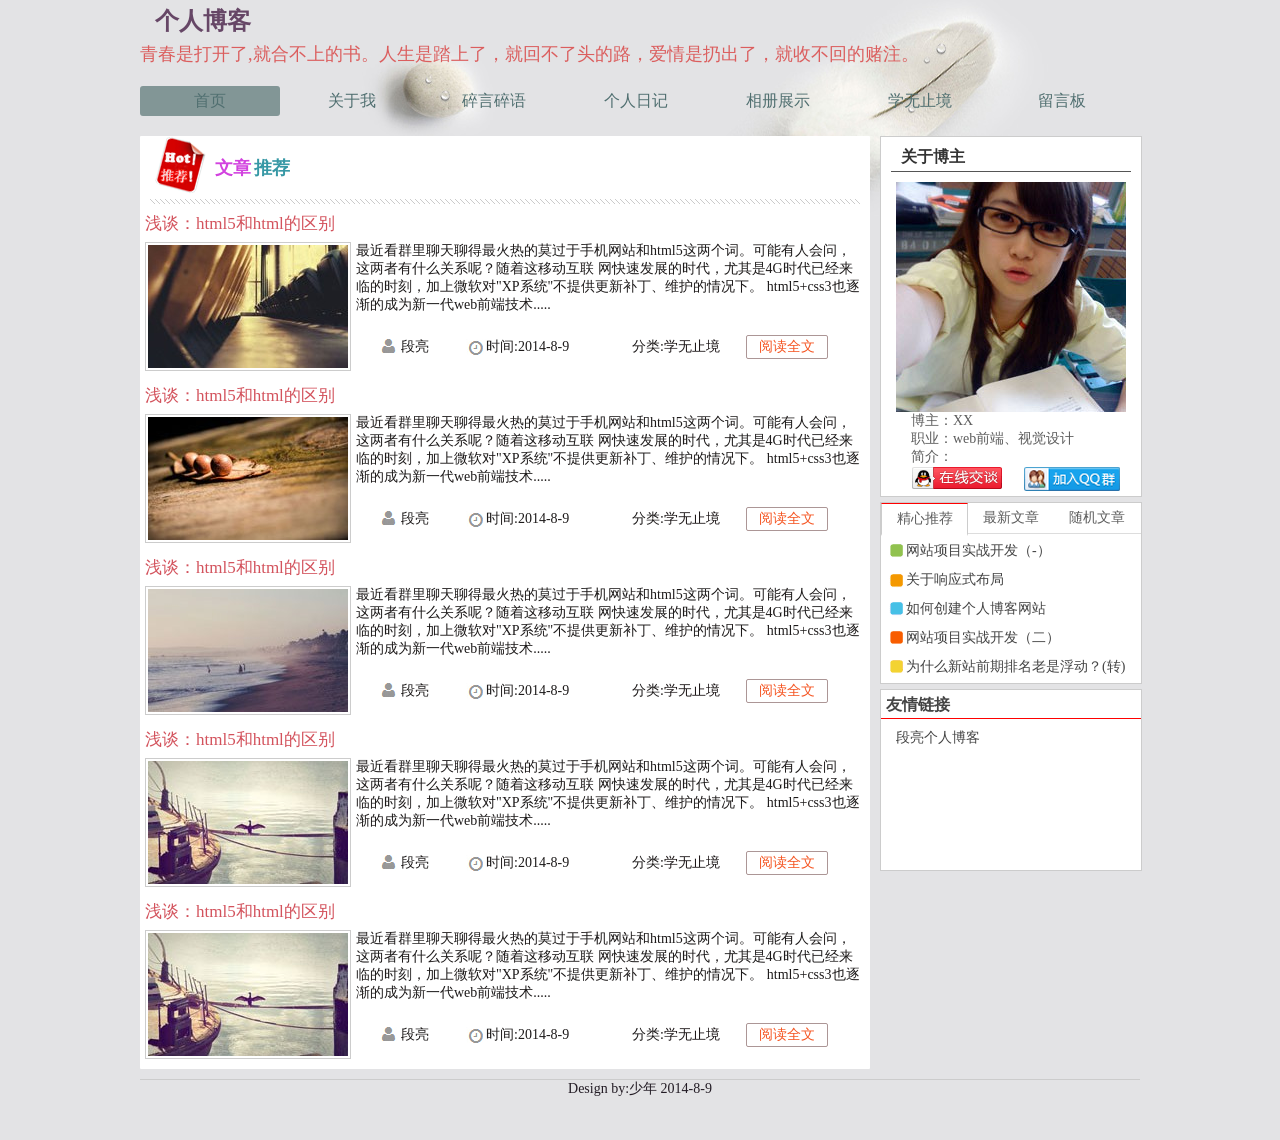
<file: web-blog/index.html>
<!DOCTYPE HTML>
<html lang="zh-CN">
<head>
<meta charset="UTF-8">
<title>个人博客</title>
<meta name="keywords" content="个人博客" />
<meta name="description" content="" />
<link rel="stylesheet" href="css/index.css"/>
<link rel="stylesheet" href="css/style.css"/>
<script type="text/javascript" src="js/jquery1.42.min.js"></script>
<script type="text/javascript" src="js/jquery.SuperSlide.2.1.1.js"></script>
<!--[if lt IE 9]>
<script src="js/html5.js"></script>
<![endif]-->
</head>

<body>
    <!--header start-->
    <div id="header">
      <h1>个人博客</h1>
      <p>青春是打开了,就合不上的书。人生是踏上了，就回不了头的路，爱情是扔出了，就收不回的赌注。</p>    
    </div>
     <!--header end-->
    <!--nav-->
     <div id="nav">
        <ul>
         <li><a href="index.html">首页</a></li>
         <li><a href="about.html">关于我</a></li>
         <li><a href="shuo.html">碎言碎语</a></li>
         <li><a href="riji.html">个人日记</a></li>
         <li><a href="xc.html">相册展示</a></li>
         <li><a href="learn.html">学无止境</a></li>
         <li><a href="guestbook.html">留言板</a></li>
         <div class="clear"></div>
        </ul>
      </div>
       <!--nav end-->
    <!--content start-->
    <div id="content">
         <!--left-->
         <div class="left" id="c_left">
           <div class="s_tuijian">
           <h2>文章<span>推荐</span></h2>
           </div>
          <div class="content_text">
           <!--wz-->
           <div class="wz">
            <h3><a href="#" title="浅谈：html5和html的区别">浅谈：html5和html的区别</a></h3>
             <dl>
               <dt><img src="images/s.jpg" width="200"  height="123" alt=""></dt>
               <dd>
                 <p class="dd_text_1">最近看群里聊天聊得最火热的莫过于手机网站和html5这两个词。可能有人会问，这两者有什么关系呢？随着这移动互联
                 网快速发展的时代，尤其是4G时代已经来临的时刻，加上微软对"XP系统"不提供更新补丁、维护的情况下。
               html5+css3也逐渐的成为新一代web前端技术.....</p>
               <p class="dd_text_2">
               <span class="left author">段亮</span><span class="left sj">时间:2014-8-9</span>
               <span class="left fl">分类:<a href="#" title="学无止境">学无止境</a></span><span class="left yd"><a href="#" title="阅读全文">阅读全文</a>
               </span>
                <div class="clear"></div>
               </p>
               </dd>
               <div class="clear"></div>
             </dl>
            </div>
           <!--wz end-->
            <!--wz-->
           <div class="wz">
            <h3><a href="#" title="浅谈：html5和html的区别">浅谈：html5和html的区别</a></h3>
             <dl>
               <dt><img src="images/s1.jpg" width="200" height="123" alt=""></dt>
               <dd>
                 <p class="dd_text_1">最近看群里聊天聊得最火热的莫过于手机网站和html5这两个词。可能有人会问，这两者有什么关系呢？随着这移动互联
                 网快速发展的时代，尤其是4G时代已经来临的时刻，加上微软对"XP系统"不提供更新补丁、维护的情况下。
               html5+css3也逐渐的成为新一代web前端技术.....</p>
               <p class="dd_text_2">
               <span class="left author">段亮</span><span class="left sj">时间:2014-8-9</span>
               <span class="left fl">分类:<a href="#" title="学无止境">学无止境</a></span><span class="left yd"><a href="#" title="阅读全文">阅读全文</a>
               </span>
                <div class="clear"></div>
               </p>
               </dd>
               <div class="clear"></div>
             </dl>
            </div>
           <!--wz end-->
            <!--wz-->
           <div class="wz">
            <h3><a href="#" title="浅谈：html5和html的区别">浅谈：html5和html的区别</a></h3>
             <dl>
               <dt><img src="images/s2.jpg" width="200" height="123" alt=""></dt>
               <dd>
                 <p class="dd_text_1">最近看群里聊天聊得最火热的莫过于手机网站和html5这两个词。可能有人会问，这两者有什么关系呢？随着这移动互联
                 网快速发展的时代，尤其是4G时代已经来临的时刻，加上微软对"XP系统"不提供更新补丁、维护的情况下。
               html5+css3也逐渐的成为新一代web前端技术.....</p>
               <p class="dd_text_2">
               <span class="left author">段亮</span><span class="left sj">时间:2014-8-9</span>
               <span class="left fl">分类:<a href="#" title="学无止境">学无止境</a></span><span class="left yd"><a href="#" title="阅读全文">阅读全文</a>
               </span>
                <div class="clear"></div>
               </p>
               </dd>
               <div class="clear"></div>
             </dl>
            </div>
           <!--wz end-->
           <!--wz-->
           <div class="wz">
            <h3><a href="#" title="浅谈：html5和html的区别">浅谈：html5和html的区别</a></h3>
             <dl>
               <dt><img src="images/s3.jpg" width="200" height="123" alt=""></dt>
               <dd>
                 <p class="dd_text_1">最近看群里聊天聊得最火热的莫过于手机网站和html5这两个词。可能有人会问，这两者有什么关系呢？随着这移动互联
                 网快速发展的时代，尤其是4G时代已经来临的时刻，加上微软对"XP系统"不提供更新补丁、维护的情况下。
               html5+css3也逐渐的成为新一代web前端技术.....</p>
               <p class="dd_text_2">
               <span class="left author">段亮</span><span class="left sj">时间:2014-8-9</span>
               <span class="left fl">分类:<a href="#" title="学无止境">学无止境</a></span><span class="left yd"><a href="#" title="阅读全文">阅读全文</a>
               </span>
                <div class="clear"></div>
               </p>
               </dd>
               <div class="clear"></div>
             </dl>
            </div>
           <!--wz end-->
            <!--wz-->
           <div class="wz">
            <h3><a href="#" title="浅谈：html5和html的区别">浅谈：html5和html的区别</a></h3>
             <dl>
               <dt><img src="images/s3.jpg" width="200" height="123" alt=""></dt>
               <dd>
                 <p class="dd_text_1">最近看群里聊天聊得最火热的莫过于手机网站和html5这两个词。可能有人会问，这两者有什么关系呢？随着这移动互联
                 网快速发展的时代，尤其是4G时代已经来临的时刻，加上微软对"XP系统"不提供更新补丁、维护的情况下。
               html5+css3也逐渐的成为新一代web前端技术.....</p>
               <p class="dd_text_2">
               <span class="left author">段亮</span><span class="left sj">时间:2014-8-9</span>
               <span class="left fl">分类:<a href="#" title="学无止境">学无止境</a></span><span class="left yd"><a href="#" title="阅读全文">阅读全文</a>
               </span>
                <div class="clear"></div>
               </p>
               </dd>
               <div class="clear"></div>
             </dl>
            </div>
           <!--wz end-->
              
                             
           </div>
         </div>
         <!--left end-->
         <!--right-->
         <div class="right" id="c_right">
          <div class="s_about">
          <h2>关于博主</h2>
           <img src="images/my.jpg" width="230" height="230" alt="博主"/>
           <p>博主：XX</p>
           <p>职业：web前端、视觉设计</p>
           <p>简介：</p>
           <p>
           <a href="#" title="联系博主"><span class="left b_1"></span></a><a href="#" title="加入QQ群，一起学习！"><span class="left b_2"></span></a>
           <div class="clear"></div>
           </p>
          </div>
          <!--栏目分类-->
           <div class="lanmubox">
              <div class="hd">
               <ul><li>精心推荐</li><li>最新文章</li><li class="hd_3">随机文章</li></ul>
              </div>
              <div class="bd">
                <ul>
					<li><a href="#" title="网站项目实战开发（-）">网站项目实战开发（-）</a></li>
					<li><a href="#" title="关于响应式布局">关于响应式布局</a></li>
					<li><a href="#" title="如何创建个人博客网站">如何创建个人博客网站</a></li>
					<li><a href="#" title="网站项目实战开发（二）">网站项目实战开发（二）</a></li>
					<li><a href="#" title="为什么新站前期排名老是浮动？(转)">为什么新站前期排名老是浮动？(转)</a></li>
				</ul>
                 <ul>
					<li><a href="#" title="网站项目实战开发（-）">网站项目实战开发（-）</a></li>
					<li><a href="#" title="关于响应式布局">关于响应式布局</a></li>
					<li><a href="#" title="如何创建个人博客网站">如何创建个人博客网站</a></li>
					<li><a href="#" title="网站项目实战开发（二）">网站项目实战开发（二）</a></li>
					<li><a href="#" title="为什么新站前期排名老是浮动？(转)">为什么新站前期排名老是浮动？(转)</a></li>
				</ul>
                 <ul>
					<li><a href="#" title="网站项目实战开发（-）">网站项目实战开发（-）</a></li>
					<li><a href="#" title="关于响应式布局">关于响应式布局</a></li>
					<li><a href="#" title="如何创建个人博客网站">如何创建个人博客网站</a></li>
					<li><a href="#" title="网站项目实战开发（二）">网站项目实战开发（二）</a></li>
					<li><a href="#" title="为什么新站前期排名老是浮动？(转)">为什么新站前期排名老是浮动？(转)</a></li>
				</ul>
                 
                
              </div>
           </div>
           <!--end-->
           <div class="link">
            <h2>友情链接</h2>
            <p><a href="http://www.duanliang920.com">段亮个人博客</a></p>
           </div>
         </div>
         <!--right end-->
         <div class="clear"></div>
    </div>
    <!--content end-->
    <!--footer start-->
    <div id="footer">
     <p>Design by:<a href="http://www.duanliang920.com" target="_blank">少年</a> 2014-8-9</p>
    </div>
    <!--footer end-->
    <script type="text/javascript">jQuery(".lanmubox").slide({easing:"easeOutBounce",delayTime:400});</script>
    <script  type="text/javascript" src="js/nav.js"></script>

</body>
</html>
</file>
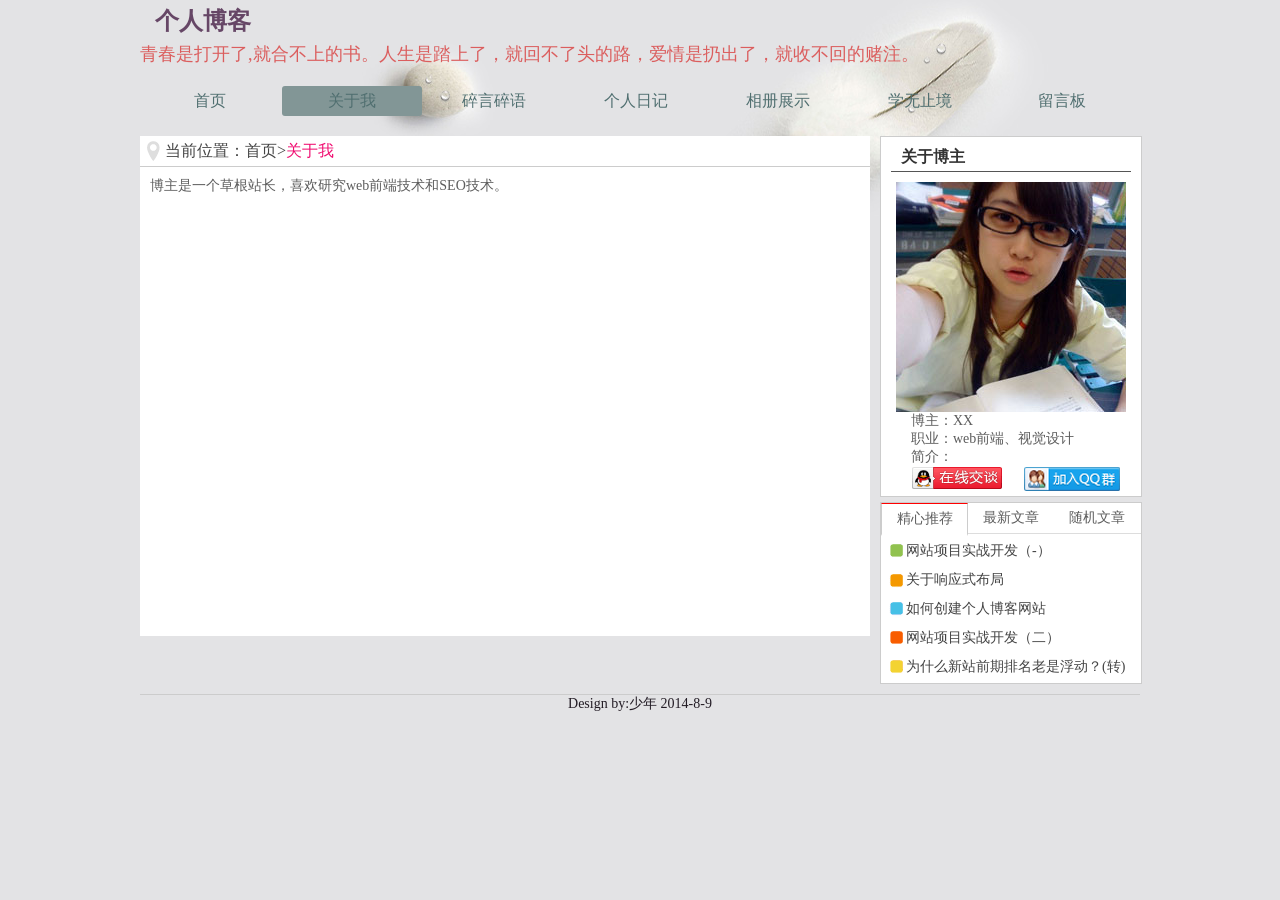
<file: web-blog/about.html>
<!DOCTYPE HTML>
<html lang="zh-CN">
<head>
<meta charset="UTF-8">
<title>关于我-个人博客</title>
<meta name="keywords" content="个人博客" />
<meta name="description" content="" />
<link rel="stylesheet" href="css/index.css"/>
<link rel="stylesheet" href="css/style.css"/>
<script type="text/javascript" src="js/jquery1.42.min.js"></script>
<script type="text/javascript" src="js/jquery.SuperSlide.2.1.1.js"></script>
<!--[if lt IE 9]>
<script src="js/html5.js"></script>
<![endif]-->
</head>

<body>
      <!--header start-->
    <div id="header">
      <h1>个人博客</h1>
      <p>青春是打开了,就合不上的书。人生是踏上了，就回不了头的路，爱情是扔出了，就收不回的赌注。</p>    
    </div>
     <!--header end-->
    <!--nav-->
     <div id="nav">
         <ul>
         <li><a href="index.html">首页</a></li>
         <li><a href="about.html">关于我</a></li>
         <li><a href="shuo.html">碎言碎语</a></li>
         <li><a href="riji.html">个人日记</a></li>
         <li><a href="xc.html">相册展示</a></li>
         <li><a href="learn.html">学无止境</a></li>
         <li><a href="guestbook.html">留言板</a></li>
         <div class="clear"></div>
        </ul>
      </div>
       <!--nav end-->
    <!--content start-->
    <div id="content">
       <!--left-->
         <div class="left" id="about_me">
           <div class="weizi">
           <div class="wz_text">当前位置：<a href="#">首页</a>><h1>关于我</h1></div>
           </div>
           <div class="about_content">
             博主是一个草根站长，喜欢研究web前端技术和SEO技术。
           </div>
         </div>
         <!--end left -->
         <!--right-->
          <div class="right" id="c_right">
          <div class="s_about">
          <h2>关于博主</h2>
           <img src="images/my.jpg" width="230" height="230" alt="博主"/>
           <p>博主：XX</p>
           <p>职业：web前端、视觉设计</p>
           <p>简介：</p>
           <p>
           <a href="#" title="联系博主"><span class="left b_1"></span></a><a href="#" title="加入QQ群，一起学习！"><span class="left b_2"></span></a>
           <div class="clear"></div>
           </p>
          </div>
          <!--栏目分类-->
           <div class="lanmubox">
              <div class="hd">
               <ul><li>精心推荐</li><li>最新文章</li><li class="hd_3">随机文章</li></ul>
              </div>
              <div class="bd">
                <ul>
					<li><a href="#" title="网站项目实战开发（-）">网站项目实战开发（-）</a></li>
					<li><a href="#" title="关于响应式布局">关于响应式布局</a></li>
					<li><a href="#" title="如何创建个人博客网站">如何创建个人博客网站</a></li>
					<li><a href="#" title="网站项目实战开发（二）">网站项目实战开发（二）</a></li>
					<li><a href="#" title="为什么新站前期排名老是浮动？(转)">为什么新站前期排名老是浮动？(转)</a></li>
				</ul>
                 <ul>
					<li><a href="#" title="网站项目实战开发（-）">网站项目实战开发（-）</a></li>
					<li><a href="#" title="关于响应式布局">关于响应式布局</a></li>
					<li><a href="#" title="如何创建个人博客网站">如何创建个人博客网站</a></li>
					<li><a href="#" title="网站项目实战开发（二）">网站项目实战开发（二）</a></li>
					<li><a href="#" title="为什么新站前期排名老是浮动？(转)">为什么新站前期排名老是浮动？(转)</a></li>
				</ul>
                 <ul>
					<li><a href="#" title="网站项目实战开发（-）">网站项目实战开发（-）</a></li>
					<li><a href="#" title="关于响应式布局">关于响应式布局</a></li>
					<li><a href="#" title="如何创建个人博客网站">如何创建个人博客网站</a></li>
					<li><a href="#" title="网站项目实战开发（二）">网站项目实战开发（二）</a></li>
					<li><a href="#" title="为什么新站前期排名老是浮动？(转)">为什么新站前期排名老是浮动？(转)</a></li>
				</ul>
                 
                
              </div>
           </div>
           <!--end-->
         </div>
         <!--end  right-->
         <div class="clear"></div>
         
    </div>
    <!--content end-->
    <!--footer-->
    <div id="footer">
     <p>Design by:少年 2014-8-9</p>
    </div>
    <!--footer end-->
    <script type="text/javascript">jQuery(".lanmubox").slide({easing:"easeOutBounce",delayTime:400});</script>
    <script  type="text/javascript" src="js/nav.js"></script>
</body>
</html>
</file>
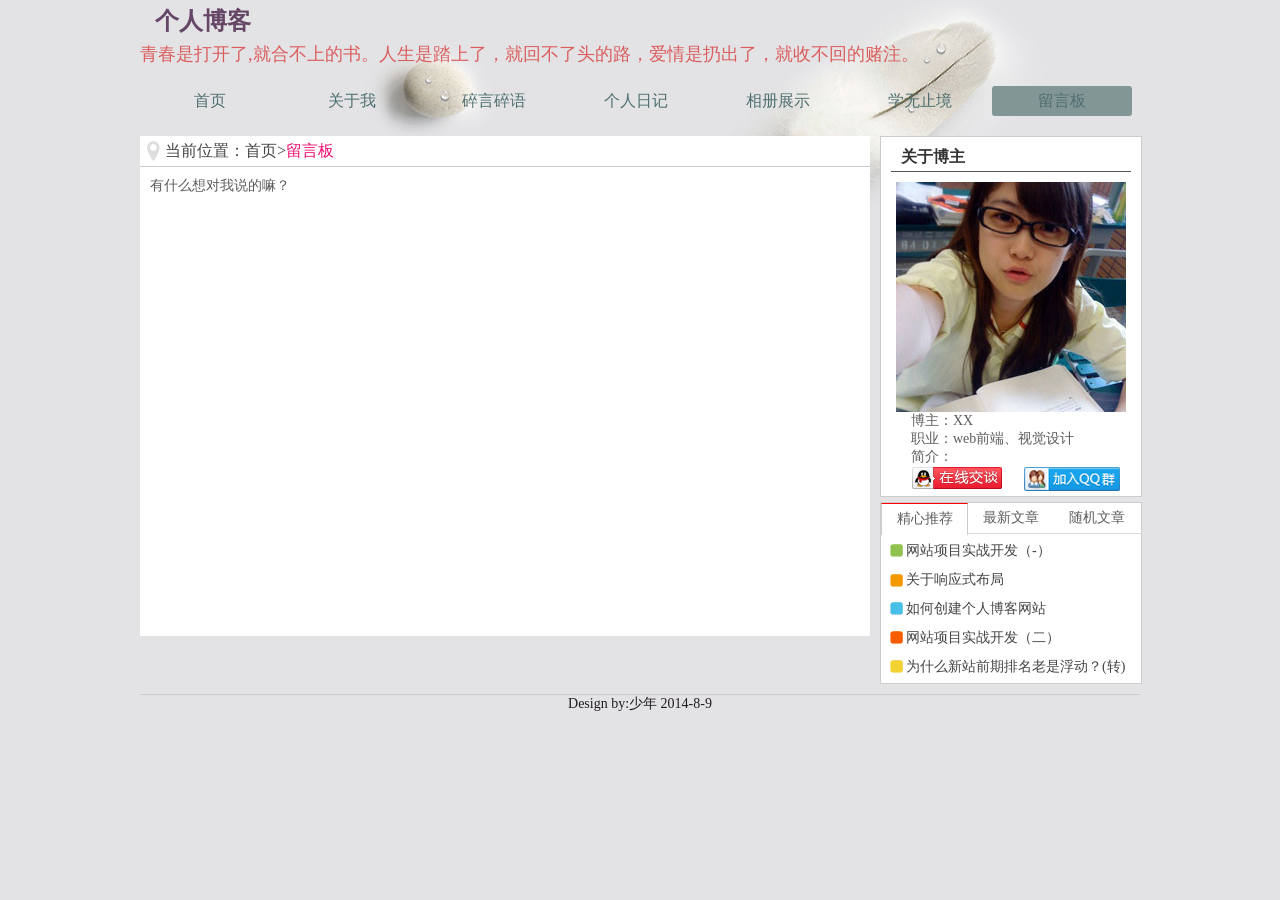
<file: web-blog/guestbook.html>
<!DOCTYPE HTML>
<html lang="zh-CN">
<head>
<meta charset="UTF-8">
<title>留言板-个人博客</title>
<meta name="keywords" content="个人博客" />
<meta name="description" content="" />
<link rel="stylesheet" href="css/index.css"/>
<link rel="stylesheet" href="css/style.css"/>
<script type="text/javascript" src="js/jquery1.42.min.js"></script>
<script type="text/javascript" src="js/jquery.SuperSlide.2.1.1.js"></script>
<!--[if lt IE 9]>
<script src="js/html5.js"></script>
<![endif]-->
</head>

<body>
      <!--header start-->
    <div id="header">
      <h1>个人博客</h1>
      <p>青春是打开了,就合不上的书。人生是踏上了，就回不了头的路，爱情是扔出了，就收不回的赌注。</p>    
    </div>
     <!--header end-->
    <!--nav-->
     <div id="nav">
         <ul>
         <li><a href="index.html">首页</a></li>
         <li><a href="about.html">关于我</a></li>
         <li><a href="shuo.html">碎言碎语</a></li>
         <li><a href="riji.html">个人日记</a></li>
         <li><a href="xc.html">相册展示</a></li>
         <li><a href="learn.html">学无止境</a></li>
         <li><a href="guestbook.html">留言板</a></li>
         <div class="clear"></div>
        </ul>
      </div>
       <!--nav end-->
    <!--content start-->
    <div id="content">
       <!--left-->
         <div class="left" id="guestbook">
           <div class="weizi">
           <div class="wz_text">当前位置：<a href="#">首页</a>><h1>留言板</h1></div>
           </div>
           <div class="g_content">
             有什么想对我说的嘛？
           </div>
         </div>
         <!--end left -->
         <!--right-->
          <div class="right" id="c_right">
          <div class="s_about">
          <h2>关于博主</h2>
           <img src="images/my.jpg" width="230" height="230" alt="博主"/>
           <p>博主：XX</p>
           <p>职业：web前端、视觉设计</p>
           <p>简介：</p>
           <p>
           <a href="#" title="联系博主"><span class="left b_1"></span></a><a href="#" title="加入QQ群，一起学习！"><span class="left b_2"></span></a>
           <div class="clear"></div>
           </p>
          </div>
          <!--栏目分类-->
           <div class="lanmubox">
              <div class="hd">
               <ul><li>精心推荐</li><li>最新文章</li><li class="hd_3">随机文章</li></ul>
              </div>
              <div class="bd">
                <ul>
					<li><a href="#" title="网站项目实战开发（-）">网站项目实战开发（-）</a></li>
					<li><a href="#" title="关于响应式布局">关于响应式布局</a></li>
					<li><a href="#" title="如何创建个人博客网站">如何创建个人博客网站</a></li>
					<li><a href="#" title="网站项目实战开发（二）">网站项目实战开发（二）</a></li>
					<li><a href="#" title="为什么新站前期排名老是浮动？(转)">为什么新站前期排名老是浮动？(转)</a></li>
				</ul>
                 <ul>
					<li><a href="#" title="网站项目实战开发（-）">网站项目实战开发（-）</a></li>
					<li><a href="#" title="关于响应式布局">关于响应式布局</a></li>
					<li><a href="#" title="如何创建个人博客网站">如何创建个人博客网站</a></li>
					<li><a href="#" title="网站项目实战开发（二）">网站项目实战开发（二）</a></li>
					<li><a href="#" title="为什么新站前期排名老是浮动？(转)">为什么新站前期排名老是浮动？(转)</a></li>
				</ul>
                 <ul>
					<li><a href="#" title="网站项目实战开发（-）">网站项目实战开发（-）</a></li>
					<li><a href="#" title="关于响应式布局">关于响应式布局</a></li>
					<li><a href="#" title="如何创建个人博客网站">如何创建个人博客网站</a></li>
					<li><a href="#" title="网站项目实战开发（二）">网站项目实战开发（二）</a></li>
					<li><a href="#" title="为什么新站前期排名老是浮动？(转)">为什么新站前期排名老是浮动？(转)</a></li>
				</ul>
                 
                
              </div>
           </div>
           <!--end-->
         </div>
         <!--end  right-->
         <div class="clear"></div>
         
    </div>
    <!--content end-->
    <!--footer-->
    <div id="footer">
     <p>Design by:少年 2014-8-9</p>
    </div>
    <!--footer end-->
    <script type="text/javascript">jQuery(".lanmubox").slide({easing:"easeOutBounce",delayTime:400});</script>
    <script  type="text/javascript" src="js/nav.js"></script>
</body>
</html>
</file>
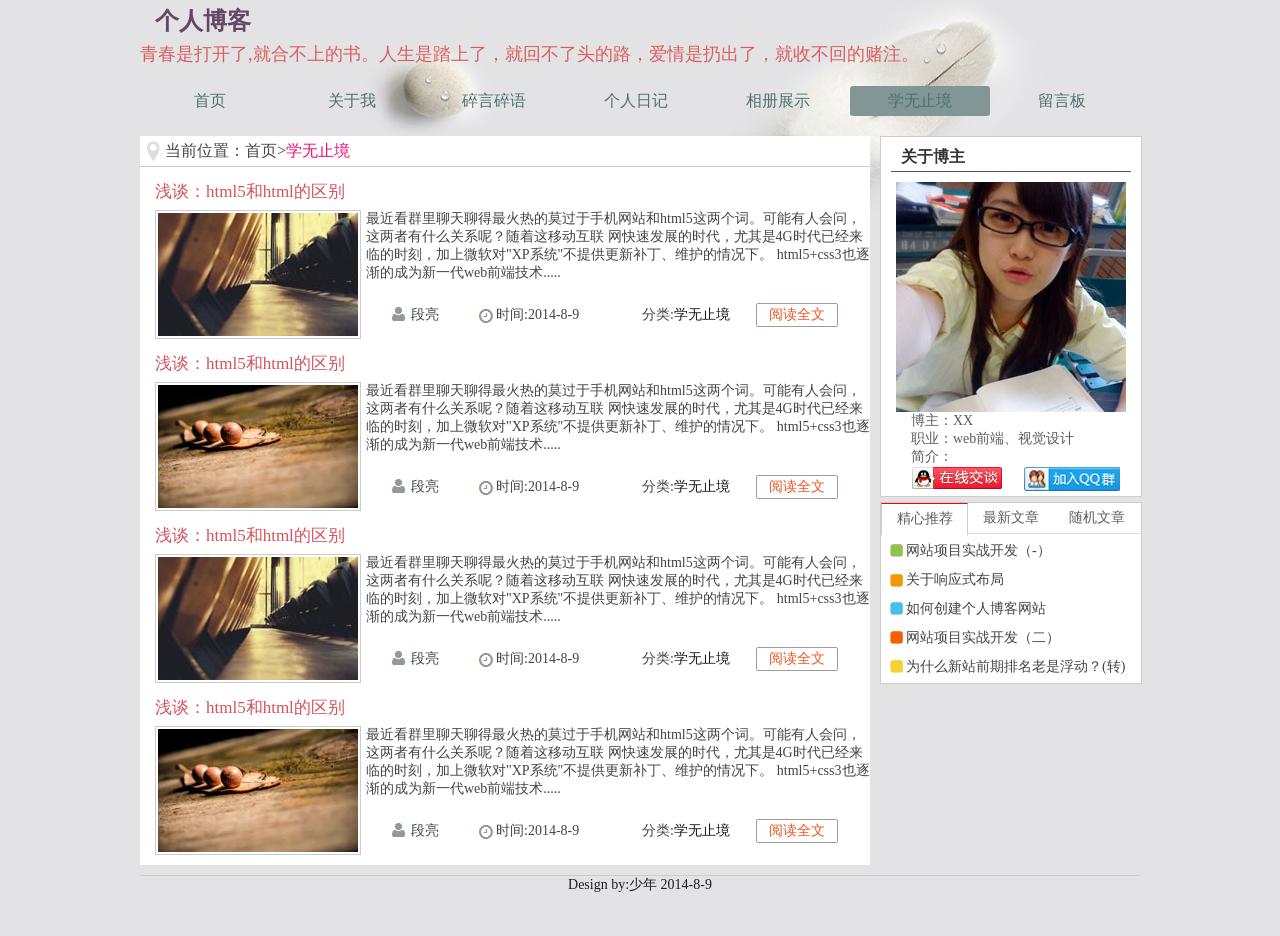
<file: web-blog/learn.html>
<!DOCTYPE HTML>
<html lang="zh-CN">
<head>
<meta charset="UTF-8">
<title>学无止境-个人博客</title>
<meta name="keywords" content="个人博客" />
<meta name="description" content="" />
<link rel="stylesheet" href="css/index.css"/>
<link rel="stylesheet" href="css/style.css"/>
<script type="text/javascript" src="js/jquery1.42.min.js"></script>
<script type="text/javascript" src="js/jquery.SuperSlide.2.1.1.js"></script>
<!--[if lt IE 9]>
<script src="js/html5.js"></script>
<![endif]-->
</head>

<body>
      <!--header start-->
    <div id="header">
      <h1>个人博客</h1>
      <p>青春是打开了,就合不上的书。人生是踏上了，就回不了头的路，爱情是扔出了，就收不回的赌注。</p>    
    </div>
     <!--header end-->
    <!--nav-->
     <div id="nav">
         <ul>
         <li><a href="index.html">首页</a></li>
         <li><a href="about.html">关于我</a></li>
         <li><a href="shuo.html">碎言碎语</a></li>
         <li><a href="riji.html">个人日记</a></li>
         <li><a href="xc.html">相册展示</a></li>
         <li><a href="learn.html">学无止境</a></li>
         <li><a href="guestbook.html">留言板</a></li>
         <div class="clear"></div>
        </ul>
      </div>
       <!--nav end-->
    <!--content start-->
    <div id="content">
       <!--left-->
         <div class="left" id="learn">
           <div class="weizi">
           <div class="wz_text">当前位置：<a href="#">首页</a>><h1>学无止境</h1></div>
           </div>
           <div class="l_content">
              <!--wz-->
           <div class="wz">
            <h3><a href="#" title="浅谈：html5和html的区别">浅谈：html5和html的区别</a></h3>
             <dl>
               <dt><img src="images/s.jpg" width="200"  height="123" alt=""></dt>
               <dd>
                 <p class="dd_text_1">最近看群里聊天聊得最火热的莫过于手机网站和html5这两个词。可能有人会问，这两者有什么关系呢？随着这移动互联
                 网快速发展的时代，尤其是4G时代已经来临的时刻，加上微软对"XP系统"不提供更新补丁、维护的情况下。
               html5+css3也逐渐的成为新一代web前端技术.....</p>
               <p class="dd_text_2">
               <span class="left author">段亮</span><span class="left sj">时间:2014-8-9</span>
               <span class="left fl">分类:<a href="#" title="学无止境">学无止境</a></span><span class="left yd"><a href="#" title="阅读全文">阅读全文</a>
               </span>
                <div class="clear"></div>
               </p>
               </dd>
               <div class="clear"></div>
             </dl>
            </div>
           <!--wz end-->
            <!--wz-->
           <div class="wz">
            <h3><a href="#" title="浅谈：html5和html的区别">浅谈：html5和html的区别</a></h3>
             <dl>
               <dt><img src="images/s1.jpg" width="200" height="123" alt=""></dt>
               <dd>
                 <p class="dd_text_1">最近看群里聊天聊得最火热的莫过于手机网站和html5这两个词。可能有人会问，这两者有什么关系呢？随着这移动互联
                 网快速发展的时代，尤其是4G时代已经来临的时刻，加上微软对"XP系统"不提供更新补丁、维护的情况下。
               html5+css3也逐渐的成为新一代web前端技术.....</p>
               <p class="dd_text_2">
               <span class="left author">段亮</span><span class="left sj">时间:2014-8-9</span>
               <span class="left fl">分类:<a href="#" title="学无止境">学无止境</a></span><span class="left yd"><a href="#" title="阅读全文">阅读全文</a>
               </span>
                <div class="clear"></div>
               </p>
               </dd>
               <div class="clear"></div>
             </dl>
            </div>
           <!--wz end-->
                <!--wz-->
           <div class="wz">
            <h3><a href="#" title="浅谈：html5和html的区别">浅谈：html5和html的区别</a></h3>
             <dl>
               <dt><img src="images/s.jpg" width="200"  height="123" alt=""></dt>
               <dd>
                 <p class="dd_text_1">最近看群里聊天聊得最火热的莫过于手机网站和html5这两个词。可能有人会问，这两者有什么关系呢？随着这移动互联
                 网快速发展的时代，尤其是4G时代已经来临的时刻，加上微软对"XP系统"不提供更新补丁、维护的情况下。
               html5+css3也逐渐的成为新一代web前端技术.....</p>
               <p class="dd_text_2">
               <span class="left author">段亮</span><span class="left sj">时间:2014-8-9</span>
               <span class="left fl">分类:<a href="#" title="学无止境">学无止境</a></span><span class="left yd"><a href="#" title="阅读全文">阅读全文</a>
               </span>
                <div class="clear"></div>
               </p>
               </dd>
               <div class="clear"></div>
             </dl>
            </div>
           <!--wz end-->
            <!--wz-->
           <div class="wz">
            <h3><a href="#" title="浅谈：html5和html的区别">浅谈：html5和html的区别</a></h3>
             <dl>
               <dt><img src="images/s1.jpg" width="200" height="123" alt=""></dt>
               <dd>
                 <p class="dd_text_1">最近看群里聊天聊得最火热的莫过于手机网站和html5这两个词。可能有人会问，这两者有什么关系呢？随着这移动互联
                 网快速发展的时代，尤其是4G时代已经来临的时刻，加上微软对"XP系统"不提供更新补丁、维护的情况下。
               html5+css3也逐渐的成为新一代web前端技术.....</p>
               <p class="dd_text_2">
               <span class="left author">段亮</span><span class="left sj">时间:2014-8-9</span>
               <span class="left fl">分类:<a href="#" title="学无止境">学无止境</a></span><span class="left yd"><a href="#" title="阅读全文">阅读全文</a>
               </span>
                <div class="clear"></div>
               </p>
               </dd>
               <div class="clear"></div>
             </dl>
            </div>
           <!--wz end-->
     
           </div>
         </div>
         <!--end left -->
         <!--right-->
          <div class="right" id="c_right">
          <div class="s_about">
          <h2>关于博主</h2>
           <img src="images/my.jpg" width="230" height="230" alt="博主"/>
           <p>博主：XX</p>
           <p>职业：web前端、视觉设计</p>
           <p>简介：</p>
           <p>
           <a href="#" title="联系博主"><span class="left b_1"></span></a><a href="#" title="加入QQ群，一起学习！"><span class="left b_2"></span></a>
           <div class="clear"></div>
           </p>
          </div>
          <!--栏目分类-->
           <div class="lanmubox">
              <div class="hd">
               <ul><li>精心推荐</li><li>最新文章</li><li class="hd_3">随机文章</li></ul>
              </div>
              <div class="bd">
                <ul>
					<li><a href="#" title="网站项目实战开发（-）">网站项目实战开发（-）</a></li>
					<li><a href="#" title="关于响应式布局">关于响应式布局</a></li>
					<li><a href="#" title="如何创建个人博客网站">如何创建个人博客网站</a></li>
					<li><a href="#" title="网站项目实战开发（二）">网站项目实战开发（二）</a></li>
					<li><a href="#" title="为什么新站前期排名老是浮动？(转)">为什么新站前期排名老是浮动？(转)</a></li>
				</ul>
                 <ul>
					<li><a href="#" title="网站项目实战开发（-）">网站项目实战开发（-）</a></li>
					<li><a href="#" title="关于响应式布局">关于响应式布局</a></li>
					<li><a href="#" title="如何创建个人博客网站">如何创建个人博客网站</a></li>
					<li><a href="#" title="网站项目实战开发（二）">网站项目实战开发（二）</a></li>
					<li><a href="#" title="为什么新站前期排名老是浮动？(转)">为什么新站前期排名老是浮动？(转)</a></li>
				</ul>
                 <ul>
					<li><a href="#" title="网站项目实战开发（-）">网站项目实战开发（-）</a></li>
					<li><a href="#" title="关于响应式布局">关于响应式布局</a></li>
					<li><a href="#" title="如何创建个人博客网站">如何创建个人博客网站</a></li>
					<li><a href="#" title="网站项目实战开发（二）">网站项目实战开发（二）</a></li>
					<li><a href="#" title="为什么新站前期排名老是浮动？(转)">为什么新站前期排名老是浮动？(转)</a></li>
				</ul>
                 
                
              </div>
           </div>
           <!--end-->
         </div>
         <!--end  right-->
         <div class="clear"></div>
         
    </div>
    <!--content end-->
    <!--footer-->
    <div id="footer">
     <p>Design by:少年 2014-8-9</p>
    </div>
    <!--footer end-->
    <script type="text/javascript">jQuery(".lanmubox").slide({easing:"easeOutBounce",delayTime:400});</script>
    <script  type="text/javascript" src="js/nav.js"></script>
</body>
</html>
</file>
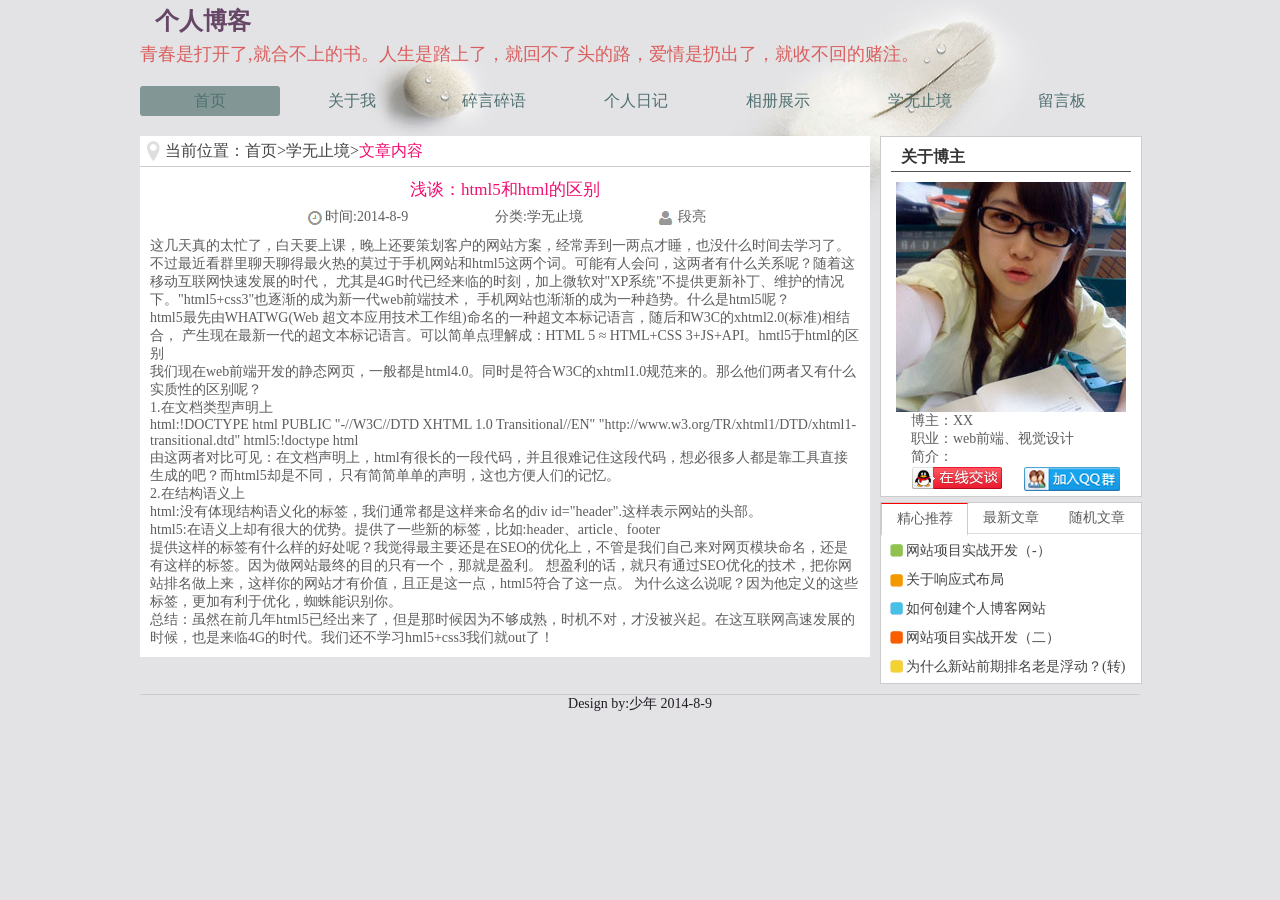
<file: web-blog/news.html>
<!DOCTYPE HTML>
<html lang="zh-CN">
<head>
<meta charset="UTF-8">
<title>浅谈：html5和html的区别-个人博客</title>
<meta name="keywords" content="个人博客" />
<meta name="description" content="" />
<link rel="stylesheet" href="css/index.css"/>
<link rel="stylesheet" href="css/style.css"/>
<script type="text/javascript" src="js/jquery1.42.min.js"></script>
<script type="text/javascript" src="js/jquery.SuperSlide.2.1.1.js"></script>
<!--[if lt IE 9]>
<script src="js/html5.js"></script>
<![endif]-->
</head>

<body>
      <!--header start-->
    <div id="header">
      <h1>个人博客</h1>
      <p>青春是打开了,就合不上的书。人生是踏上了，就回不了头的路，爱情是扔出了，就收不回的赌注。</p>    
    </div>
     <!--header end-->
    <!--nav-->
     <div id="nav">
         <ul>
         <li><a href="index.html">首页</a></li>
         <li><a href="about.html">关于我</a></li>
         <li><a href="shuo.html">碎言碎语</a></li>
         <li><a href="riji.html">个人日记</a></li>
         <li><a href="xc.html">相册展示</a></li>
         <li><a href="learn.html">学无止境</a></li>
         <li><a href="guestbook.html">留言板</a></li>
         <div class="clear"></div>
        </ul>
      </div>
       <!--nav end-->
    <!--content start-->
    <div id="content">
       <!--left-->
         <div class="left" id="news">
           <div class="weizi">
           <div class="wz_text">当前位置：<a href="#">首页</a>><a href="#">学无止境</a>><span>文章内容</span></div>
           </div>
           <div class="news_content">
                  <div class="news_top">
                    <h1>浅谈：html5和html的区别</h1>
                    <p>
                      <span class="left sj">时间:2014-8-9</span><span class="left fl">分类:学无止境</span>
                      <span class="left author">段亮</span>
                    </p>
                    <div class="clear"></div>
                  </div>
                    <div class="news_text">
                  这几天真的太忙了，白天要上课，晚上还要策划客户的网站方案，经常弄到一两点才睡，也没什么时间去学习了。
                   不过最近看群里聊天聊得最火热的莫过于手机网站和html5这两个词。可能有人会问，这两者有什么关系呢？随着这移动互联网快速发展的时代，
                   尤其是4G时代已经来临的时刻，加上微软对"XP系统"不提供更新补丁、维护的情况下。"html5+css3"也逐渐的成为新一代web前端技术，
                   手机网站也渐渐的成为一种趋势。什么是html5呢？<br/>
                      html5最先由WHATWG(Web 超文本应用技术工作组)命名的一种超文本标记语言，随后和W3C的xhtml2.0(标准)相结合，
                   产生现在最新一代的超文本标记语言。可以简单点理解成：HTML 5 ≈ HTML+CSS 3+JS+API。hmtl5于html的区别<br/>
我们现在web前端开发的静态网页，一般都是html4.0。同时是符合W3C的xhtml1.0规范来的。那么他们两者又有什么实质性的区别呢？<br/>
1.在文档类型声明上<br/>
html:!DOCTYPE html PUBLIC "-//W3C//DTD XHTML 1.0 Transitional//EN" "http://www.w3.org/TR/xhtml1/DTD/xhtml1-transitional.dtd"
<html xmlns="http://www.w3.org/1999/xhtml">
html5:!doctype html <br/>
由这两者对比可见：在文档声明上，html有很长的一段代码，并且很难记住这段代码，想必很多人都是靠工具直接生成的吧？而html5却是不同，
只有简简单单的声明，这也方便人们的记忆。<br/>
2.在结构语义上<br/>
html:没有体现结构语义化的标签，我们通常都是这样来命名的div id="header".这样表示网站的头部。<br/>
html5:在语义上却有很大的优势。提供了一些新的标签，比如:header、article、footer<br/>
提供这样的标签有什么样的好处呢？我觉得最主要还是在SEO的优化上，不管是我们自己来对网页模块命名，还是有这样的标签。因为做网站最终的目的只有一个，那就是盈利。
想盈利的话，就只有通过SEO优化的技术，把你网站排名做上来，这样你的网站才有价值，且正是这一点，html5符合了这一点。
为什么这么说呢？因为他定义的这些标签，更加有利于优化，蜘蛛能识别你。<br/>
总结：虽然在前几年html5已经出来了，但是那时候因为不够成熟，时机不对，才没被兴起。在这互联网高速发展的时候，也是来临4G的时代。我们还不学习hml5+css3我们就out了！
                    </div>
           </div>
     
         </div>
         <!--end left -->
         <!--right-->
          <div class="right" id="c_right">
          <div class="s_about">
          <h2>关于博主</h2>
           <img src="images/my.jpg" width="230" height="230" alt="博主"/>
           <p>博主：XX</p>
           <p>职业：web前端、视觉设计</p>
           <p>简介：</p>
           <p>
           <a href="#" title="联系博主"><span class="left b_1"></span></a><a href="#" title="加入QQ群，一起学习！"><span class="left b_2"></span></a>
           <div class="clear"></div>
           </p>
          </div>
          <!--栏目分类-->
           <div class="lanmubox">
              <div class="hd">
               <ul><li>精心推荐</li><li>最新文章</li><li class="hd_3">随机文章</li></ul>
              </div>
              <div class="bd">
                <ul>
					<li><a href="#" title="网站项目实战开发（-）">网站项目实战开发（-）</a></li>
					<li><a href="#" title="关于响应式布局">关于响应式布局</a></li>
					<li><a href="#" title="如何创建个人博客网站">如何创建个人博客网站</a></li>
					<li><a href="#" title="网站项目实战开发（二）">网站项目实战开发（二）</a></li>
					<li><a href="#" title="为什么新站前期排名老是浮动？(转)">为什么新站前期排名老是浮动？(转)</a></li>
				</ul>
                 <ul>
					<li><a href="#" title="网站项目实战开发（-）">网站项目实战开发（-）</a></li>
					<li><a href="#" title="关于响应式布局">关于响应式布局</a></li>
					<li><a href="#" title="如何创建个人博客网站">如何创建个人博客网站</a></li>
					<li><a href="#" title="网站项目实战开发（二）">网站项目实战开发（二）</a></li>
					<li><a href="#" title="为什么新站前期排名老是浮动？(转)">为什么新站前期排名老是浮动？(转)</a></li>
				</ul>
                 <ul>
					<li><a href="#" title="网站项目实战开发（-）">网站项目实战开发（-）</a></li>
					<li><a href="#" title="关于响应式布局">关于响应式布局</a></li>
					<li><a href="#" title="如何创建个人博客网站">如何创建个人博客网站</a></li>
					<li><a href="#" title="网站项目实战开发（二）">网站项目实战开发（二）</a></li>
					<li><a href="#" title="为什么新站前期排名老是浮动？(转)">为什么新站前期排名老是浮动？(转)</a></li>
				</ul>
                 
                
              </div>
           </div>
           <!--end-->
         </div>
         <!--end  right-->
         <div class="clear"></div>
         
    </div>
    <!--content end-->
    <!--footer-->
    <div id="footer">
     <p>Design by:<a href="http://www.duanliang920.com" target="_blank">少年</a> 2014-8-9</p>
    </div>
    <!--footer end-->
    <script type="text/javascript">jQuery(".lanmubox").slide({easing:"easeOutBounce",delayTime:400});</script>
    <script  type="text/javascript" src="js/nav.js"></script>
</body>
</html>
</file>
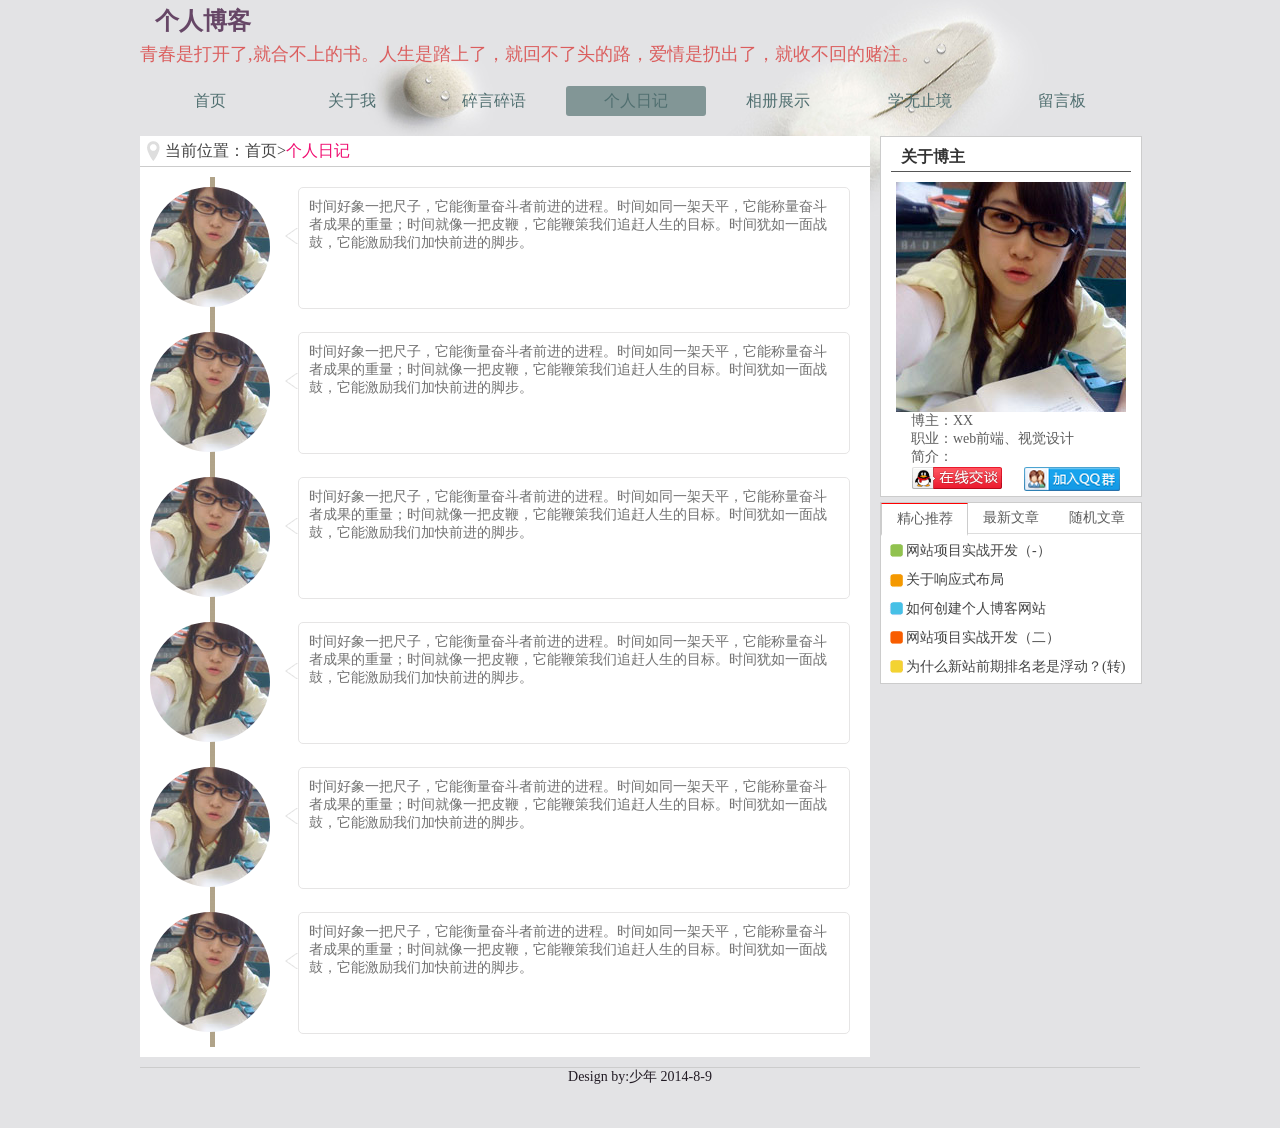
<file: web-blog/riji.html>
<!DOCTYPE HTML>
<html lang="zh-CN">
<head>
<meta charset="UTF-8">
<title>个人日记-个人博客</title>
<meta name="keywords" content="个人博客" />
<meta name="description" content="" />
<link rel="stylesheet" href="css/index.css"/>
<link rel="stylesheet" href="css/style.css"/>
<link rel="stylesheet" href="css/animate.css"/>
<script type="text/javascript" src="js/jquery1.42.min.js"></script>
<script type="text/javascript" src="js/jquery.SuperSlide.2.1.1.js"></script>
<!--[if lt IE 9]>
<script src="js/html5.js"></script>
<![endif]-->
</head>

<body>
      <!--header start-->
    <div id="header">
      <h1>个人博客</h1>
      <p>青春是打开了,就合不上的书。人生是踏上了，就回不了头的路，爱情是扔出了，就收不回的赌注。</p>    
    </div>
     <!--header end-->
    <!--nav-->
     <div id="nav">
        <ul>
         <li><a href="index.html">首页</a></li>
         <li><a href="about.html">关于我</a></li>
         <li><a href="shuo.html">碎言碎语</a></li>
         <li><a href="riji.html">个人日记</a></li>
         <li><a href="xc.html">相册展示</a></li>
         <li><a href="learn.html">学无止境</a></li>
         <li><a href="guestbook.html">留言板</a></li>
         <div class="clear"></div>
        </ul>
      </div>
       <!--nav end-->
    <!--content start-->
    <div id="content">
       <!--left-->
         <div class="left" id="riji">
           <div class="weizi">
           <div class="wz_text">当前位置：<a href="#">首页</a>><h1>个人日记</h1></div>
           </div>
           <div class="rj_content">
                <!--时光-->
              <div class="shiguang animated bounceIn">
                <div class="left sg_ico">
                <img src="images/my_1.jpg" width="120" height="120" alt=""/>
                </div>
                <div class="right sg_text">
                <img src="images/left.png" width="13" height="16" alt="左图标"/>
                        时间好象一把尺子，它能衡量奋斗者前进的进程。时间如同一架天平，它能称量奋斗者成果的重量；时间就像一把皮鞭，它能鞭策我们追赶人生的目标。时间犹如一面战鼓，它能激励我们加快前进的脚步。
                </div>
                <div class="clear"></div>
              </div>
              <!--时光 end-->
                 <!--时光-->
              <div class="shiguang animated bounceIn">
                <div class="left sg_ico">
                <img src="images/my_1.jpg" width="120" height="120" alt=""/>
                </div>
                <div class="right sg_text">
                <img src="images/left.png" width="13" height="16" alt="左图标"/>
                        时间好象一把尺子，它能衡量奋斗者前进的进程。时间如同一架天平，它能称量奋斗者成果的重量；时间就像一把皮鞭，它能鞭策我们追赶人生的目标。时间犹如一面战鼓，它能激励我们加快前进的脚步。
                </div>
                <div class="clear"></div>
              </div>
              <!--时光 end-->
                 <!--时光-->
              <div class="shiguang animated bounceIn">
                <div class="left sg_ico">
                <img src="images/my_1.jpg" width="120" height="120" alt=""/>
                </div>
                <div class="right sg_text">
                <img src="images/left.png" width="13" height="16" alt="左图标"/>
                        时间好象一把尺子，它能衡量奋斗者前进的进程。时间如同一架天平，它能称量奋斗者成果的重量；时间就像一把皮鞭，它能鞭策我们追赶人生的目标。时间犹如一面战鼓，它能激励我们加快前进的脚步。
                </div>
                <div class="clear"></div>
              </div>
              <!--时光 end-->
                 <!--时光-->
              <div class="shiguang animated bounceIn">
                <div class="left sg_ico">
                <img src="images/my_1.jpg" width="120" height="120" alt=""/>
                </div>
                <div class="right sg_text">
                <img src="images/left.png" width="13" height="16" alt="左图标"/>
                        时间好象一把尺子，它能衡量奋斗者前进的进程。时间如同一架天平，它能称量奋斗者成果的重量；时间就像一把皮鞭，它能鞭策我们追赶人生的目标。时间犹如一面战鼓，它能激励我们加快前进的脚步。
                </div>
                <div class="clear"></div>
              </div>
              <!--时光 end-->
                 <!--时光-->
              <div class="shiguang animated bounceIn">
                <div class="left sg_ico">
                <img src="images/my_1.jpg" width="120" height="120" alt=""/>
                </div>
                <div class="right sg_text">
                <img src="images/left.png" width="13" height="16" alt="左图标"/>
                        时间好象一把尺子，它能衡量奋斗者前进的进程。时间如同一架天平，它能称量奋斗者成果的重量；时间就像一把皮鞭，它能鞭策我们追赶人生的目标。时间犹如一面战鼓，它能激励我们加快前进的脚步。
                </div>
                <div class="clear"></div>
              </div>
              <!--时光 end-->
                 <!--时光-->
              <div class="shiguang animated bounceIn">
                <div class="left sg_ico">
                <img src="images/my_1.jpg" width="120" height="120" alt=""/>
                </div>
                <div class="right sg_text">
                <img src="images/left.png" width="13" height="16" alt="左图标"/>
                        时间好象一把尺子，它能衡量奋斗者前进的进程。时间如同一架天平，它能称量奋斗者成果的重量；时间就像一把皮鞭，它能鞭策我们追赶人生的目标。时间犹如一面战鼓，它能激励我们加快前进的脚步。
                </div>
                <div class="clear"></div>
              </div>
              <!--时光 end-->
              
           </div>
         </div>
         <!--end left -->
         <!--right-->
          <div class="right" id="c_right">
          <div class="s_about">
          <h2>关于博主</h2>
           <img src="images/my.jpg" width="230" height="230" alt="博主"/>
           <p>博主：XX</p>
           <p>职业：web前端、视觉设计</p>
           <p>简介：</p>
           <p>
           <a href="#" title="联系博主"><span class="left b_1"></span></a><a href="#" title="加入QQ群，一起学习！"><span class="left b_2"></span></a>
           <div class="clear"></div>
           </p>
          </div>
          <!--栏目分类-->
           <div class="lanmubox">
              <div class="hd">
               <ul><li>精心推荐</li><li>最新文章</li><li class="hd_3">随机文章</li></ul>
              </div>
              <div class="bd">
                <ul>
					<li><a href="#" title="网站项目实战开发（-）">网站项目实战开发（-）</a></li>
					<li><a href="#" title="关于响应式布局">关于响应式布局</a></li>
					<li><a href="#" title="如何创建个人博客网站">如何创建个人博客网站</a></li>
					<li><a href="#" title="网站项目实战开发（二）">网站项目实战开发（二）</a></li>
					<li><a href="#" title="为什么新站前期排名老是浮动？(转)">为什么新站前期排名老是浮动？(转)</a></li>
				</ul>
                 <ul>
					<li><a href="#" title="网站项目实战开发（-）">网站项目实战开发（-）</a></li>
					<li><a href="#" title="关于响应式布局">关于响应式布局</a></li>
					<li><a href="#" title="如何创建个人博客网站">如何创建个人博客网站</a></li>
					<li><a href="#" title="网站项目实战开发（二）">网站项目实战开发（二）</a></li>
					<li><a href="#" title="为什么新站前期排名老是浮动？(转)">为什么新站前期排名老是浮动？(转)</a></li>
				</ul>
                 <ul>
					<li><a href="#" title="网站项目实战开发（-）">网站项目实战开发（-）</a></li>
					<li><a href="#" title="关于响应式布局">关于响应式布局</a></li>
					<li><a href="#" title="如何创建个人博客网站">如何创建个人博客网站</a></li>
					<li><a href="#" title="网站项目实战开发（二）">网站项目实战开发（二）</a></li>
					<li><a href="#" title="为什么新站前期排名老是浮动？(转)">为什么新站前期排名老是浮动？(转)</a></li>
				</ul>
                 
                
              </div>
           </div>
           <!--end-->
         </div>
         <!--end  right-->
         <div class="clear"></div>
         
    </div>
    <!--content end-->
    <!--footer-->
    <div id="footer">
     <p>Design by:少年 2014-8-9</p>
    </div>
    <!--footer end-->
    <script type="text/javascript">jQuery(".lanmubox").slide({easing:"easeOutBounce",delayTime:400});</script>
    <script  type="text/javascript" src="js/nav.js"></script>
</body>
</html>
</file>
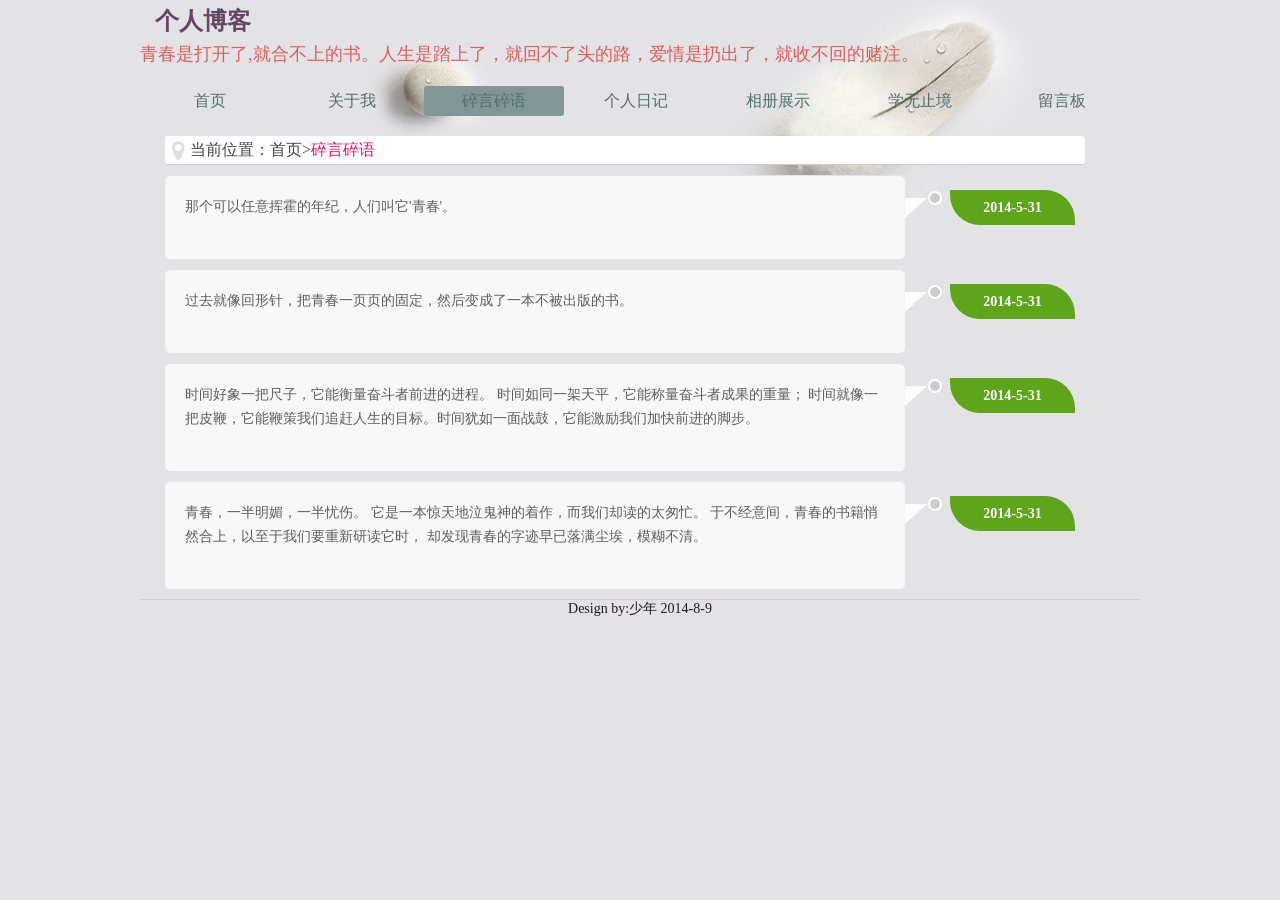
<file: web-blog/shuo.html>
<!DOCTYPE HTML>
<html lang="zh-CN">
<head>
<meta charset="UTF-8">
<title>碎言碎语-个人博客</title>
<meta name="keywords" content="个人博客" />
<meta name="description" content="" />
<link rel="stylesheet" href="css/index.css"/>
<link rel="stylesheet" href="css/style.css"/>
<script type="text/javascript" src="js/jquery1.42.min.js"></script>
<script type="text/javascript" src="js/jquery.SuperSlide.2.1.1.js"></script>
<!--[if lt IE 9]>
<script src="js/html5.js"></script>
<![endif]-->
</head>

<body>
    <!--header start-->
    <div id="header">
      <h1>个人博客</h1>
      <p>青春是打开了,就合不上的书。人生是踏上了，就回不了头的路，爱情是扔出了，就收不回的赌注。</p>
      <div id="nav">
         <ul>
         <li><a href="index.html">首页</a></li>
         <li><a href="about.html">关于我</a></li>
         <li><a href="shuo.html">碎言碎语</a></li>
         <li><a href="riji.html">个人日记</a></li>
         <li><a href="xc.html">相册展示</a></li>
         <li><a href="learn.html">学无止境</a></li>
         <li><a href="guestbook.html">留言板</a></li>
         <div class="clear"></div>
        </ul>
      </div>
    </div>
    <!--header end-->
    <!--content start-->
    <div id="say">
     <div class="weizi">
           <div class="wz_text">当前位置：<a href="#">首页</a>><h1>碎言碎语</h1></div>
           </div>
          <ul class="say_box">
                     <div class="sy">
                         <p> 那个可以任意挥霍的年纪，人们叫它'青春'。</p>
                     </div>
                  <span class="dateview">2014-5-31</span>
          </ul>
          <ul class="say_box">
                     <div class="sy">
                         <p> 过去就像回形针，把青春一页页的固定，然后变成了一本不被出版的书。</p>
                     </div>
                  <span class="dateview">2014-5-31</span>
          </ul>
          <ul class="say_box">
                     <div class="sy">
                         <p> 时间好象一把尺子，它能衡量奋斗者前进的进程。
                         时间如同一架天平，它能称量奋斗者成果的重量；
                         时间就像一把皮鞭，它能鞭策我们追赶人生的目标。时间犹如一面战鼓，它能激励我们加快前进的脚步。</p>
                     </div>
                  <span class="dateview">2014-5-31</span>
          </ul>
          <ul class="say_box">
                     <div class="sy">
                         <p>青春，一半明媚，一半忧伤。
                         它是一本惊天地泣鬼神的着作，而我们却读的太匆忙。
                         于不经意间，青春的书籍悄然合上，以至于我们要重新研读它时，
                         却发现青春的字迹早已落满尘埃，模糊不清。</p>
                     </div>
                  <span class="dateview">2014-5-31</span>
          </ul>
     </div>
    <!--content end-->
    <!--footer-->
    <div id="footer">
     <p>Design by:少年 2014-8-9</p>
    </div>
    <!--footer end-->
    <script type="text/javascript">jQuery(".lanmubox").slide({easing:"easeOutBounce",delayTime:400});</script>
    <script  type="text/javascript" src="js/nav.js"></script>
</body>
</html>
</file>
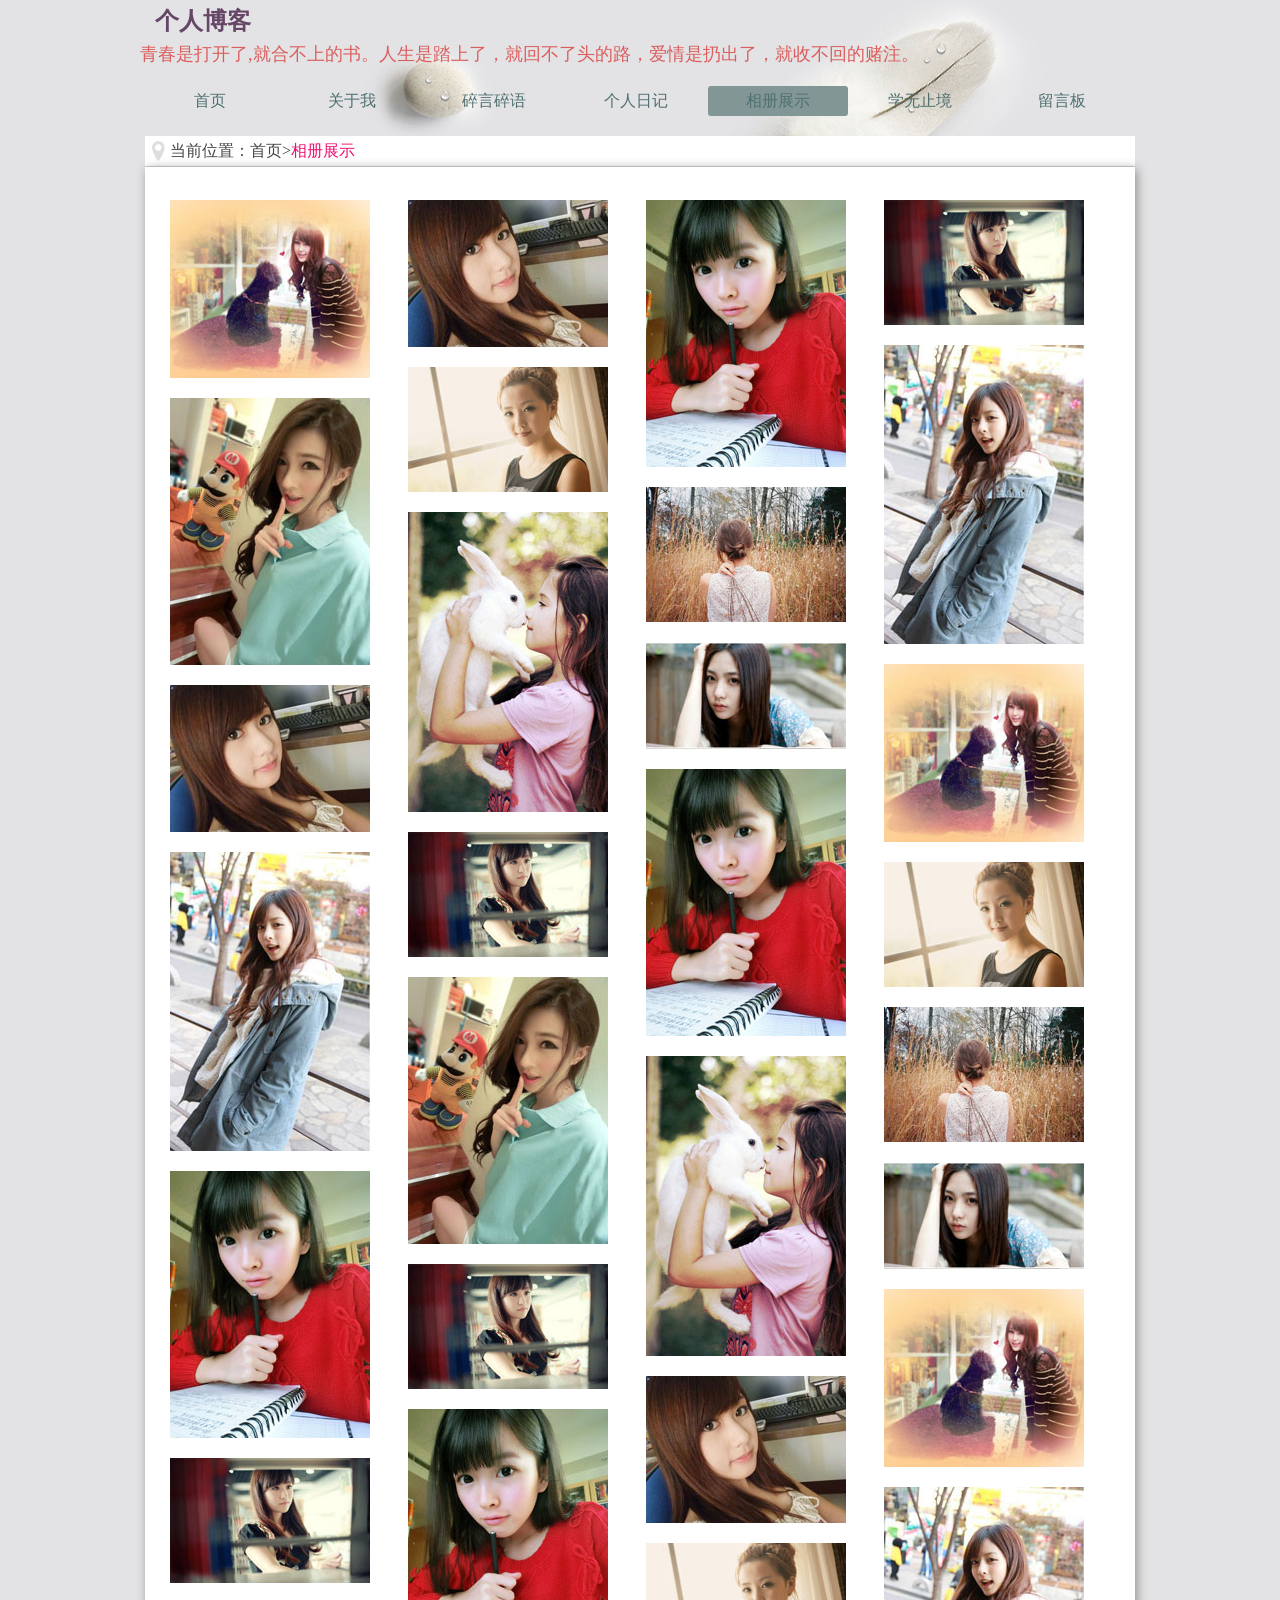
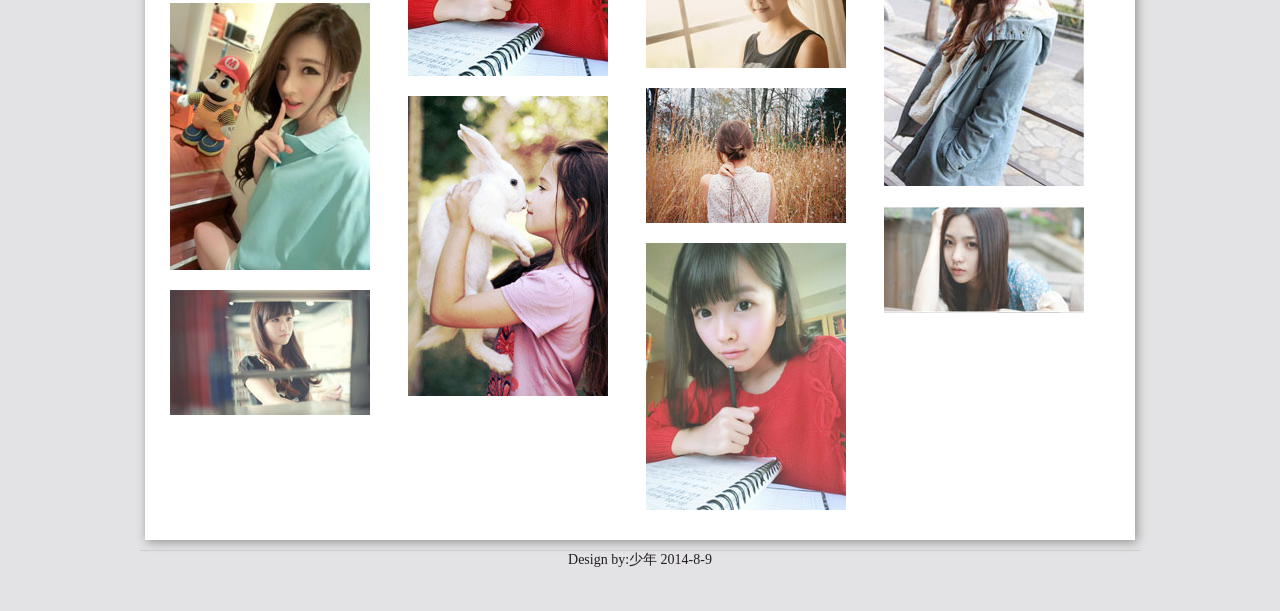
<file: web-blog/xc.html>
<!DOCTYPE HTML>
<html lang="zh-CN">
<head>
<meta charset="UTF-8">
<title>相册展示-个人博客</title>
<meta name="keywords" content="个人博客" />
<meta name="description" content="" />
<link rel="stylesheet" href="css/index.css"/>
<link rel="stylesheet" href="css/style.css"/>
<script type="text/javascript" src="js/jquery1.42.min.js"></script>
<script type="text/javascript" src="js/jquery.SuperSlide.2.1.1.js"></script>
<script type="text/javascript" src="js/common.js"></script>
<script type="text/javascript" src="js/waterfall.js" ></script> 
<!--[if lt IE 9]>
<script src="js/html5.js"></script>
<![endif]-->
</head>

<body>
    <!--header start-->
    <div id="header">
      <h1>个人博客</h1>
      <p>青春是打开了,就合不上的书。人生是踏上了，就回不了头的路，爱情是扔出了，就收不回的赌注。</p>
      <div id="nav">
        <ul>
         <li><a href="index.html">首页</a></li>
         <li><a href="about.html">关于我</a></li>
         <li><a href="shuo.html">碎言碎语</a></li>
         <li><a href="riji.html">个人日记</a></li>
         <li><a href="xc.html">相册展示</a></li>
         <li><a href="learn.html">学无止境</a></li>
         <li><a href="guestbook.html">留言板</a></li>
         <div class="clear"></div>
        </ul>
      </div>
    </div>
    <!--header end-->
    <!--content start-->
    <div id="content_xc">
         <div class="weizi">
           <div class="wz_text">当前位置：<a href="#">首页</a>><h1>相册展示</h1></div>
         </div>
         <div class="xc_content">
          <div class="con-bg">
              <div class="w960 mt_10">
               <div class="w650">
                <ul class="tips" id="wf-main" style="display:none" >
                        <li class="wf-cld"><img src="images/photo/8.jpg"  width="200" height="178" alt="" /></li>         
                        <li class="wf-cld"><img src="images/photo/1.jpg" height="147" width="200" alt="" /></li>
                        <li class="wf-cld"><img src="images/photo/2.jpg"  width="200" height="267" alt="" /></li>
                        <li class="wf-cld"><img src="images/photo/3.jpg"  width="200" height="125" alt="" /></li>
                        <li class="wf-cld"><img src="images/photo/4.jpg" width="200" height="299" alt="" /></li>
                        <li class="wf-cld"><img src="images/photo/5.jpg" width="200" height="125" alt="" /></li>
                        <li class="wf-cld"><img src="images/photo/6.jpg" width="200" height="267" alt="" /></li>
                        <li class="wf-cld"><img src="images/photo/7.jpg" width="200" height="135" alt="" /></li>
                        <li class="wf-cld"><img src="images/photo/9.jpg"  width="200" height="300" alt="" /></li>
                        <li class="wf-cld"><img src="images/photo/10.jpg"  width="200" height="107" alt="" /></li>
                        <li class="wf-cld"><img rel="lazy" lazy_src="images/photo/8.jpg"  width="200" height="178" alt="" /></li>
                        <li class="wf-cld"><img rel="lazy" lazy_src="images/photo/1.jpg" height="147" width="200" alt="" /></li>
                        <li class="wf-cld"><img rel="lazy" lazy_src="images/photo/2.jpg"  width="200" height="267" alt="" /></li>
                        <li class="wf-cld"><img rel="lazy" lazy_src="images/photo/3.jpg"  width="200" height="125" alt="" /></li>
                        <li class="wf-cld"><img rel="lazy" lazy_src="images/photo/4.jpg" width="200" height="299" alt="" /></li>
                        <li class="wf-cld"><img rel="lazy" lazy_src="images/photo/5.jpg" width="200" height="125" alt="" /></li>
                        <li class="wf-cld"><img rel="lazy" lazy_src="images/photo/6.jpg" width="200" height="267"alt="" /></li>
                        <li class="wf-cld"><img rel="lazy" lazy_src="images/photo/7.jpg" width="200" height="135" alt="" /></li>
                        <li class="wf-cld"><img rel="lazy" lazy_src="images/photo/9.jpg"  width="200" height="300" alt="" /></li>
                        <li class="wf-cld"><img rel="lazy" lazy_src="images/photo/10.jpg"  width="200" height="107" alt="" /></li>
                        <li class="wf-cld"><img rel="lazy" lazy_src="images/photo/2.jpg"  width="200" height="267" alt="" /></li>
                        <li class="wf-cld"><img rel="lazy" lazy_src="images/photo/3.jpg"  width="200" height="125" alt="" /></li>
                        <li class="wf-cld"><img rel="lazy" lazy_src="images/photo/8.jpg"  width="200" height="178" alt="" /></li>
                        <li class="wf-cld"><img rel="lazy" lazy_src="images/photo/1.jpg" height="147" width="200" alt="" /></li>
                        <li class="wf-cld"><img rel="lazy" lazy_src="images/photo/2.jpg"  width="200" height="267" alt="" /></li>
                        <li class="wf-cld"><img rel="lazy" lazy_src="images/photo/3.jpg"  width="200" height="125" alt="" /></li>
                        <li class="wf-cld"><img rel="lazy" lazy_src="images/photo/4.jpg" width="200" height="299" alt="" /></li>
                        <li class="wf-cld"><img rel="lazy" lazy_src="images/photo/5.jpg" width="200" height="125" alt="" /></li>
                        <li class="wf-cld"><img rel="lazy" lazy_src="images/photo/6.jpg" width="200" height="267"alt="" /></li>
                        <li class="wf-cld"><img rel="lazy" lazy_src="images/photo/7.jpg" width="200" height="135" alt="" /></li>
                        <li class="wf-cld"><img rel="lazy" lazy_src="images/photo/9.jpg"  width="200" height="300" alt="" /></li>
                        <li class="wf-cld"><img rel="lazy" lazy_src="images/photo/10.jpg"  width="200" height="107" alt="" /></li>
                        <li class="wf-cld"><img rel="lazy" lazy_src="images/photo/2.jpg"  width="200" height="267" alt="" /></li>
                        <li class="wf-cld"><img rel="lazy" lazy_src="images/photo/3.jpg"  width="200" height="125" alt="" /></li>
                    </ul>
               </div>
             </div>
           </div>
         </div>
    </div>
    <!--content end-->
  <!--footer-->
    <div id="footer">
     <p>Design by:少年 2014-8-9</p>
    </div>
    <!--footer end-->
    <script type="text/javascript">jQuery(".lanmubox").slide({easing:"easeOutBounce",delayTime:400});</script>
    <script  type="text/javascript" src="js/nav.js"></script>
     <script>

    var timer, m = 0, m1 = $("img[rel='lazy']").length;

    function fade() {

        $("img[rel='lazy']").each(function () {

            var $scroTop = $(this).offset();

            if ($scroTop.top <= $(window).scrollTop() + $(window).height()) {

                $(this).hide();

                $(this).attr("src", $(this).attr("lazy_src"));

                $(this).attr("top", $scroTop.top);

                $(this).removeAttr("rel");

                $(this).removeAttr("lazy_src");

                $(this).fadeIn(600);

                var _left = $(this).parent().parent().attr("_left");

                if (_left != undefined)

                    $(this).parent().parent().animate({ left: _left }, 400);

                m++;

            }

        });

        if (m < m1) { timer = window.setTimeout(fade, 300); }

        else { window.clearTimeout(timer); }

    }

    $(function () {

        $("#wf-main img[rel='lazy']").each(function (i) {

            var _left = $(this).parent().parent().css("left").replace("px", "");

            $(this).parent().parent().attr("_left", _left);

            $(this).parent().parent().css("left", 0);

        });

        fade();

    });

    $(".loading").hide();

    $("#wf-main").show();

</script>	
</body>
</html>
</file>
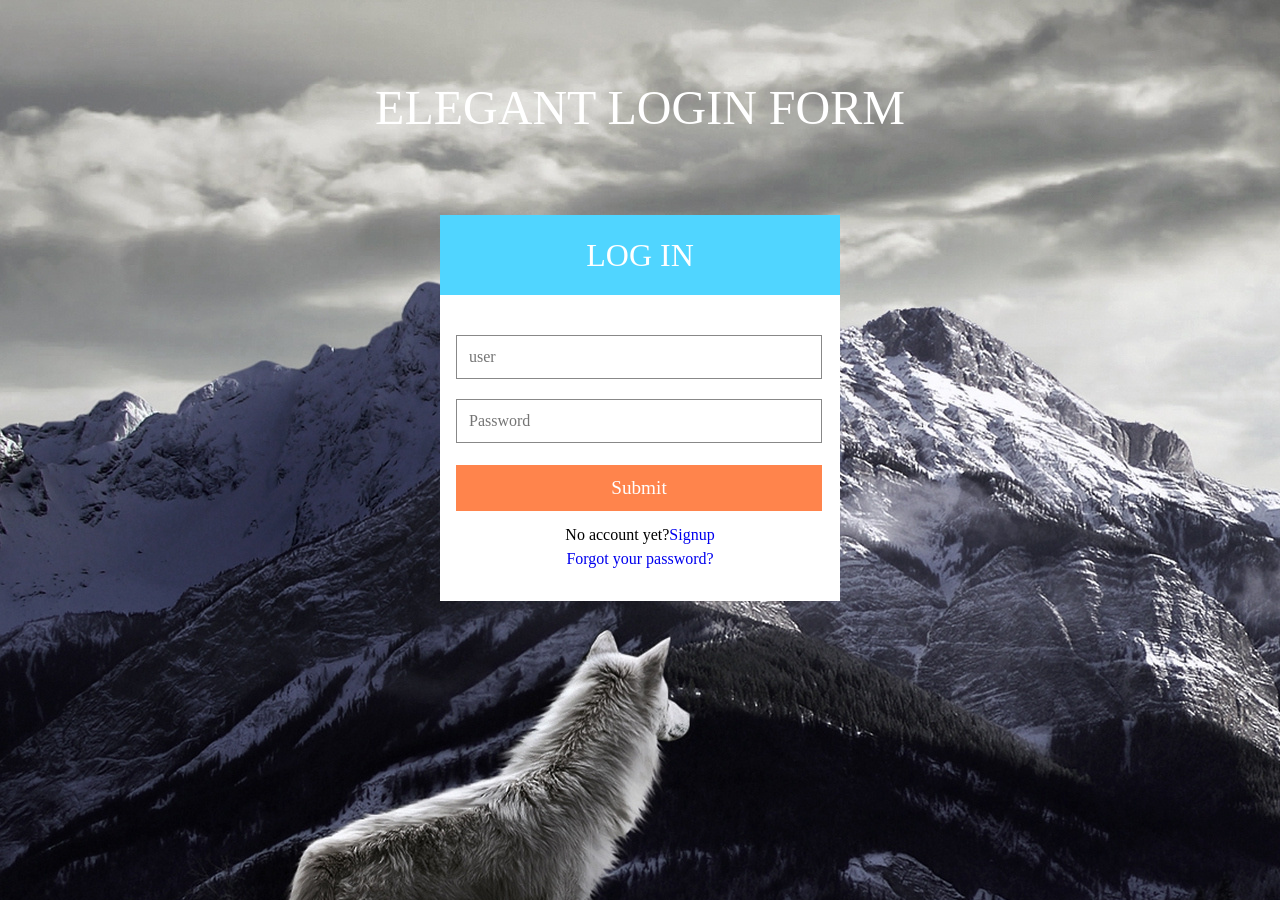
<file: web/login.html>
<!doctype html>
<html lang="en">
<head>
    <meta charset="UTF-8">
    <meta name="viewport"
          content="width=device-width, user-scalable=no, initial-scale=1.0, maximum-scale=1.0, minimum-scale=1.0">
    <meta http-equiv="X-UA-Compatible" content="ie=edge">
    <title>Document</title>
    <link rel="stylesheet" href="css/login.css">
</head>
<body>

    <div id="hintLogin">ELEGANT LOGIN FORM</div>
    <div id="loginFrom">
        <div id="loginTitle">LOG IN</div>
        <form id="login-container" action="#" method="post">
            <input class="frame" type="text" placeholder="user" name="user">
            <input class="frame" type="password" placeholder="Password" name="password">
            <input class="submits" type="submit" value="Submit">
        </form>
        <div id="bottomTest">
            <p>No account yet?<a href="#">Signup</a></p>
            <p><a href="#">Forgot your password?</a></p>
        </div>
        <div id="heightCollapse"></div>
    </div>

</body>
</html>
</file>
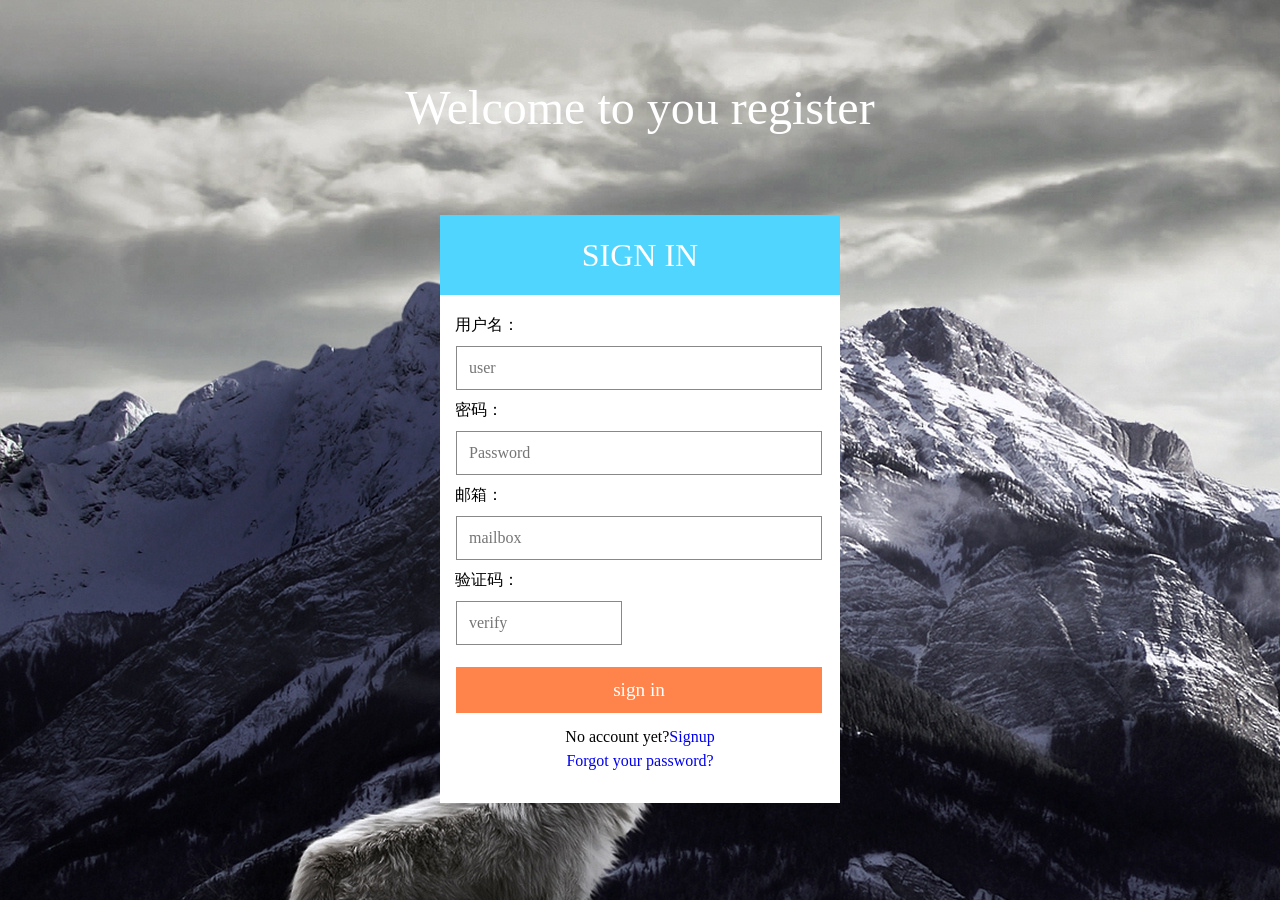
<file: web/register.html>
<!doctype html>
<html lang="en">
<head>
    <meta charset="UTF-8">
    <meta name="viewport"
          content="width=device-width, user-scalable=no, initial-scale=1.0, maximum-scale=1.0, minimum-scale=1.0">
    <meta http-equiv="X-UA-Compatible" content="ie=edge">
    <title>Document</title>
    <link rel="stylesheet" href="css/register.css">
</head>
<body>

    <div id="hintRegister">Welcome to you register</div>
    <div id="registerFrom">
        <div id="registerTitle">SIGN IN</div>
        <form id="register-container" action="#" method="post">
            <p>用户名：</p>
            <input class="frame" type="text" placeholder="user" name="user">
            <p>密码：</p>
            <input class="frame" type="password" placeholder="Password" name="password">
            <p>邮箱：</p>
            <input class="frame" type="text" placeholder="mailbox" name="mailbox">
            <p>验证码：</p>
            <input class="frameHalf" type="text" placeholder="verify" name="verify">
            <span id="verifyImg"></span>
            <input class="submits" type="submit" value="sign in">

        </form>
        <div id="bottomTest">
            <p>No account yet?<a href="#">Signup</a></p>
            <p><a href="#">Forgot your password?</a></p>
        </div>
        <div id="heightCollapse"></div>
    </div>

</body>
</html>
</file>
<file: web-blog/css/index.css>
/* CSS Document */
@charset "utf-8";
*{margin:0; padding:0px;}
body{font-size:14px;font-family:"微软雅黑";background:#E3E3E5 url(../images/bg.jpg)  50% top scroll no-repeat;color:#5d5d5d;}
a{text-decoration:none;}
.left{float:left;}
.right{float:right;}
.clear{clear:both;}
li{list-style:none;}
img{display:block;border:0px;}
/*end*/
#header{width:1000px;margin:0 auto;}
#header h1{font-size:24px;color:#664666;padding:5px 0 5px 15px;font-weight:600;}
#header p{font-size:18px;color:#DB5E5E;font-weight:500;} 
#nav{width:1000px;margin:20px auto; }
#nav ul li{width:140px;height:30px;line-height:30px;float:left;text-align:center;margin:0px 2px 0px 0px;}
#nav ul li a{color:#506F70;font-size:16px;width:140px;height:30px;display:block;}
#nav ul li a:hover{display:block;width:140px;height:30px;background:#829696;border-radius:3px;color:#fff;}
#nava{display:block;color:#fff;width:140px;height:30px;background:#829696;border-radius:3px;}
/*header end*/
#content{width:1000px;margin:5px auto;}
#c_left{width:730px; background:#fff;border-radius:1px;}
#c_left .s_tuijian{width:710px;height:68px;margin-left:10px;background:url("../images/r_line.jpg") bottom left repeat-x;}
.s_tuijian h2{width:650px;height:37px;background:url("../images/tj.png") no-repeat;padding:20px 0px 5px 60px;
color:#D242DF;font-size:18px;margin-left:5px;}
.s_tuijian h2 span{color:#3798A5;padding-left:3px;}
/*文章*/
#c_left .content_text{width:730px;margin-top:5px;}
#c_left .content_text .wz{width:725px;margin:5px 0px 10px 0px;color:#1D1A1A;}
.wz h3{width:300px;height:30px;overflow:hidden;line-height:30px;font-size:17px;font-weight:500;padding-left:5px;color:#325EBD;}
.wz h3 a{color:#D3535D;}
.wz h3:hover{padding-left:20px; transition: all 0.5s;-webkit-transition: all 0.5s; -moz-transition: all 0.5s; -o-transition: all 0.5s;}
.wz dl{width:730px;margin-top:3px;}
.wz dl dt{float:left;width:204px;height:127px;margin-left:5px;display:block;border:1px solid #ccc;}
.wz dl dt img{padding:2px;}
.wz dl dd{float:left;width:505px;overflow:hidden;margin-left:5px;}
.wz dl dd .dd_text_1{height:80px;display:block;overflow:hidden;}
.wz dl dd .dd_text_2{line-height:30px;margin-top:10px;}
.wz dl dd .dd_text_2 span{padding-left:15px;}
.wz dl dd .dd_text_2 .author{display:block;width:60px;height:30px; 
background:url("../images/tx.jpg") 5px 7px no-repeat;padding-left:25px;margin-left:20px;}
.wz dl dd .dd_text_2 .sj{display:block;width:120px;height:30px;
background:url("../images/sj.jpg") 5px 7px no-repeat;padding-left:25px;}
.wz dl dd .dd_text_2 .fl{display:block;width:110px;heigt:30px;text-align:center;}
.wz dl dd .dd_text_2 .fl a{color:#1D1718;}
.wz dl dd .dd_text_2 .yd{display:block;width:110px;height:30px;text-align:center;margin-top:3px;}
.wz dl dd .dd_text_2 .yd a{color:#F55522;display:block;width:80px;height:22px;line-height:22px;
text-align:center;padddding:2px 5px;border:1px solid #AC9696;border-radius:2px;}
.wz dl dd .dd_text_2 .yd a:hover{color:#f36;}
/*left end*/
/*right*/
#c_right{width:260px;}
#c_right .s_about{width:260px;border:1px solid #ccc;background:#fff;}
#c_right .s_about h2{width:230px;margin:0 auto;font-size:16px;color:#333;padding:10px 0px 3px 10px;border-bottom:1px solid #555;}
#c_right .s_about img{margin:0 auto;margin-top:10px;}
#c_right .s_about p{padding-left:30px;}
#c_right .s_about p .b_1{display:block;width:93px;height:30px; background:url("../images/qq_bg.png") no-repeat;}
#c_right .s_about p .b_2{margin-left:20px;display:block;width:97px;height:25px; background:url("../images/qq_bg.png") -93px 0 no-repeat;}
/*随机、最新文章*/
#c_right .lanmubox{width:260px;height:180px;border:1px solid #ccc;margin-top:5px;background:#fff;}
.lanmubox .hd{width:260px;height:30px;border-bottom:1px solid #ddd;}
.lanmubox .hd ul li{float:left;width:85px;height:30px;line-height:30px;text-align:center; cursor:pointer; }
.lanmubox .hd .hd_3{width:88px;}
.lanmubox .hd ul li.on{height:30px;background:#fff;border:1px solid #ccc;border-bottom:2px solid #fff;border-top:1px solid #f00;}
.lanmubox .bd{width:260px;height:145px;zoom:1;background:url("../images/list.png") 5px 5px no-repeat;overflow:hidden;}
.lanmubox .bd ul li{width:230px;padding-left:25px;height:29px;line-height:29px;}
.lanmubox .bd ul li:hover{padding-left:35px;transition: all 0.5s;-webkit-transition: all 0.5s; -moz-transition: all 0.5s; -o-transition: all 0.5s;}
.lanmubox .bd ul li a{color:#444;font-size:14px;}
.lanmubox .bd ul li a:hover{color:#f00;}
/*link*/
#c_right .link{width:260px;height:180px;border:1px solid #ccc;margin-top:5px;background:#fff;}
.link h2{font-size:16px;color:#444;padding:5px 0px 2px 5px;border-bottom:1px solid red;}
.link p{padding:10px 0px 0px 15px;}
.link p a{color:#444;}
.link p a:hover{color:#f00;}
/*right end*/
/*content end*/
#footer{width:1000px;height:50px;margin:10px auto;border-top:1px solid #ccc;}
#footer p{text-align:center;font-size:14px;color:#231C25;}
#footer p a{color:#231C25;}
</file>
<file: web-blog/css/style.css>
/* CSS Document */
@charset "gb2312";
*{marigin:0px; padding:0px;}
body{font-size:14px;font-family:"微软雅黑";background:#E3E3E5 url(../images/bg.jpg)  50% top scroll no-repeat;color:#5d5d5d;}
a{text-decoration:none;}
.left{float:left;}
.right{float:right;}
.clear{clear:both;}
li{list-style:none;}
img{display:block;border:0px;}
/*end*/
.weizi{width:730px;height:30px;line-height:30px; background:url("../images/weizi.png") 7px 5px no-repeat; background-color:#fff;
border-bottom:1px solid #ccc;}
.weizi .wz_text{font-size:16px;color:#444;padding-left:25px;}
.weizi .wz_text h1{font-size:16px;color:#F00E71;display:inline;font-weight:500;}
.weizi .wz_text a{color:#444;}
.weizi .wz_text a:hover{text-decoration:underline;color:#f00;}
/*about*/
#content #about_me{width:730px;height:500px;background-color:#fff;}
#about_me .about_content{width:710px;height:300px;margin-top:10px;padding:0 10px;}
/*碎言碎语*/
#say{width:950px;margin:5px auto;}
#say .weizi{width:920px;height:28px;line-height:28px; background:url("../images/weizi.png") 7px 5px no-repeat; background-color:#fff;border-radius:3px;}
.weizi .wz_text{font-size:16px;color:#444;padding-left:25px;}
.weizi .wz_text h1{font-size:16px;color:#F00E71;display:inline;font-weight:500;}
.weizi .wz_text a{color:#444;}
.weizi .wz_text a:hover{text-decoration:underline;color:#f00;}
.say_box {background:#f8f8f8;box-shadow: 0px 1px 0px rgba(255,255,255,.1), inset 0px 1px 1px rgba(214, 214, 214, 0.7);width:740px; border-radius:5px;position:relative; padding: 20px 0;
margin:10px 0;font-size:14px;font-family:"宋体"; }
.say_box p {line-height:24px;padding:0 20px 20px ;}
.say_box::before {content: "";width:0px;height:0px;border-style:solid;border-width:0px 0 20px 22px;border-color:transparent transparent transparent #fff;position:absolute;left:740px;top: 23px; }/* 三角形 */
.say_box::after {content: "";width: 10px;height: 10px;border-radius: 50%;position:absolute;left:763px;top:16px;background:#CCCCCE;border: 2px solid #fff;transition:all 0.5s; }/* 圆形 */
.say_box:hover::before {border-color:transparent transparent transparent #CECCCD }/* 三角形 */
.say_box:hover::after {border:#fff 2px solid;background:#999; }/* 圆形 */
.say_box:hover {background: #f4f2f2;color:#333; text-shadow: #f7f7f7 1px 1px 1px }
.dateview {position:absolute;left:785px;top:15px;width:125px;line-height:35px;background:#5EA51B;border-radius:0 30px;text-align:center;
color:#fff;font-weight:bold;font-size:14px; }
/*日记*/
#content #riji{width:730px;background:#fff;}
#riji .rj_content{width:710px;margin-top:10px;padding:0 10px;background:#fff;padding-bottom:10px;}
.rj_content .shiguang{width:710px;height:145px;}
.rj_content .shiguang .sg_ico{width:120px;height:145px; background:url("../images/line_bg.jpg") 60px 0px repeat-y;
filter:Alpha(opacity=80);-moz-opacity: 0.8; opacity: 0.8;}
.rj_content .shiguang .sg_ico img{border-radius:60px;margin-top:10px;}
.rj_content .shiguang .sg_text{width:530px;height:100px;background:#fff;border:1px solid #E0DFDF;
filter:Alpha(opacity=80);-moz-opacity: 0.8; opacity: 0.8;
margin:10px 10px 0px 10px;position:relative;border-radius:5px;padding:10px;color:#4F4F4F;}
.rj_content .shiguang .sg_text img{position:absolute;top:40px;left:-14px;z-index:1;}
/*相册*/
#content_xc{width:990px;margin:5px auto; background:#fff;}
#content_xc .weizi{width:990px;height:30px;line-height:30px; background:url("../images/weizi.png") 7px 5px no-repeat; background-color:#fff;
border-bottom:1px solid #ccc;}
.weizi .wz_text{font-size:16px;color:#444;padding-left:25px;}
.weizi .wz_text h1{font-size:16px;color:#F00E71;display:inline;font-weight:500;}
.weizi .wz_text a{color:#444;}
.weizi .wz_text a:hover{text-decoration:underline;color:#f00;}
#content_xc .xc_content{width:990px;}
.xc_content .con-bg{width:990px;background:#fff; margin:0 auto; overflow:hidden; padding-top:8px; padding-bottom:10px;filter:progid:DXImageTransform.Microsoft.Shadow(color=#909090,direction=120,strength=4);/*ie*/
-moz-box-shadow: 2px 2px 10px #909090;/*firefox*/
-webkit-box-shadow: 2px 2px 10px #909090;/*safari或chrome*/
box-shadow:2px 2px 10px #909090;/*opera或ie9*/}
.w960{width:960px;margin:0 auto;overflow:hidden;}
.fl_lt{float:left !important;}
.mt_10{margin-top:10px;}
.w650{width:960px;}
.position{height:38px;line-height:38px;font-size:14px;color:#666;border-bottom:none;}
.position a{padding:0px 5px;color:#404040;}
.position a.home{background:url(../images/flower_ico.gif) no-repeat;padding-left:35px; display:inline-block;}
span.bds_more{line-height:16px !important;}
#bdshare span.bds_more{background:none !important;}
.w650{width:960px;padding-top:15px;}
.w650 ul.tips{float:left;margin-left:10px; display:inline; position:relative;}
.w650 li{ position:absolute;display:inline;padding-bottom:20px;}
.w650 li{width:220px;height:auto;text-align:center;overflow:hidden;}
.w650 li a{width:200px;height:auto;background:#fff;border:1px solid #ddd;padding:9px 9px 2px 9px;display:block;cursor:pointer;-webkit-border-radius:2px;
-o-border-radius:2px;-moz-border-radius:2px;border-radius:2px;}
.w650 li a span{height:38px;line-height:38px;color:#333;overflow:hidden;display:block;font-size:14px;}
.w650 li a:hover span{color:#9c0f4a;}
.w650 li a:hover{background:#fff;border:1px solid #c5c5c5;color:#9c0f4a;}
.p_t{padding-top:7px;}
/*学无止境*/
#content #learn{width:730px;background:#fff;}
#learn .l_content{width:710px;margin-top:10px;padding:0 10px;}
#learn .l_content .wz{width:725px;margin:5px 0px 10px 0px;color:#444;}

/*news*/
#content #news{width:730px;background:#fff;padding-bottom:10px;}
#news .news_content{width:710px;margin-top:10px;padding:0 10px;}
#news .wz_text span{font-size:16px;color:#F00E71;font-weight:500;}
#news .news_content .news_top {width:710px;height:60px;}
#news .news_content .news_top h1{font-size:17px;color:#F00E71;font-weight:500;height:25px;line-height:25px;text-align:center;}
#news .news_content .news_top p{width:710px;height:30px;line-height:30px;}
#news .news_content .news_top p span{display:block;height:30px;line-height:30px;padding-right:50px;}
#news .news_content .news_top .sj{display:block;width:120px;height:30px;
background:url("../images/sj.jpg") 5px 7px no-repeat;padding-left:25px;margin-left:150px;}
#news .news_content .news_top .author{display:block;width:60px;height:30px; 
background:url("../images/tx.jpg") 5px 9px no-repeat;padding-left:25px;margin-left:20px;}
#news .news_content .news_text{width:710px;}
/*留言板*/
#content #guestbook{width:730px;height:500px;background:#fff;}
#guestbook .g_content{width:710px;height:300px;margin-top:10px;padding:0 10px;}
</file>
<file: web/css/login.css>
*{
    margin:0px;
    padding: 0px;
    font-family: 微软雅黑;
    text-decoration: none;
}

body {
    background-image: url(../images/880696.jpg);
}

#hintLogin{
    margin:80px auto;
    font-size: 3em;
    color:#fff;
    text-align: center;
}

#loginFrom  {
    width:400px;
    margin:20px auto;
    background-color:#fff;
}

#loginTitle {
    width:100%;
    height:80px;
    font-size:2em;
    color:#fff;
    background-color: #50d5ff;
    line-height: 80px;
    text-align: center;
    margin-bottom:30px;
}

.frame{
    width: 340px;
    margin: 10px 16px;
    padding:12px;
    font-size:1em;
    border:solid 1px #888;

}

.submits{
    width: 366px;
    margin: 12px 16px;
    height: 46px;
    font-size:1.2em;
    background-color: #ff844c;
    border:0px;
    color:#fff;
}

#bottomTest{
    text-align: center;
    padding-bottom:30px;
}

#bottomTest > p {
        padding: 3px;
}

#heightCollapse{
    clear: both;
}
</file>
<file: web/css/register.css>
*{
    margin:0px;
    padding: 0px;
    font-family: 微软雅黑;
    text-decoration: none;
}

body {
    background-image: url(../images/880696.jpg);
}

#hintRegister{
    margin:80px auto;
    font-size: 3em;
    color:#fff;
    text-align: center;
}

#registerFrom  {
    width:400px;
    margin:20px auto;
    background-color:#fff;
}

#registerTitle {
    width:100%;
    height:80px;
    font-size:2em;
    color:#fff;
    background-color: #50d5ff;
    line-height: 80px;
    text-align: center;
    margin-bottom:20px;
}

#register-container > p{
    padding-left:15px;
}

.frame{
    width: 340px;
    margin: 10px 16px;
    padding:12px;
    font-size:1em;
    border:solid 1px #888;

}

.frameHalf {
    width: 140px;
    margin: 10px 16px;
    padding:12px;
    font-size:1em;
    border:solid 1px #888;
}

.submits{
    width: 366px;
    margin: 12px 16px;
    height: 46px;
    font-size:1.2em;
    background-color: #ff844c;
    border:0px;
    color:#fff;
}

#bottomTest{
    text-align: center;
    padding-bottom:30px;
}

#bottomTest > p {
        padding: 3px;
}

#heightCollapse{
    clear: both;
}
</file>
